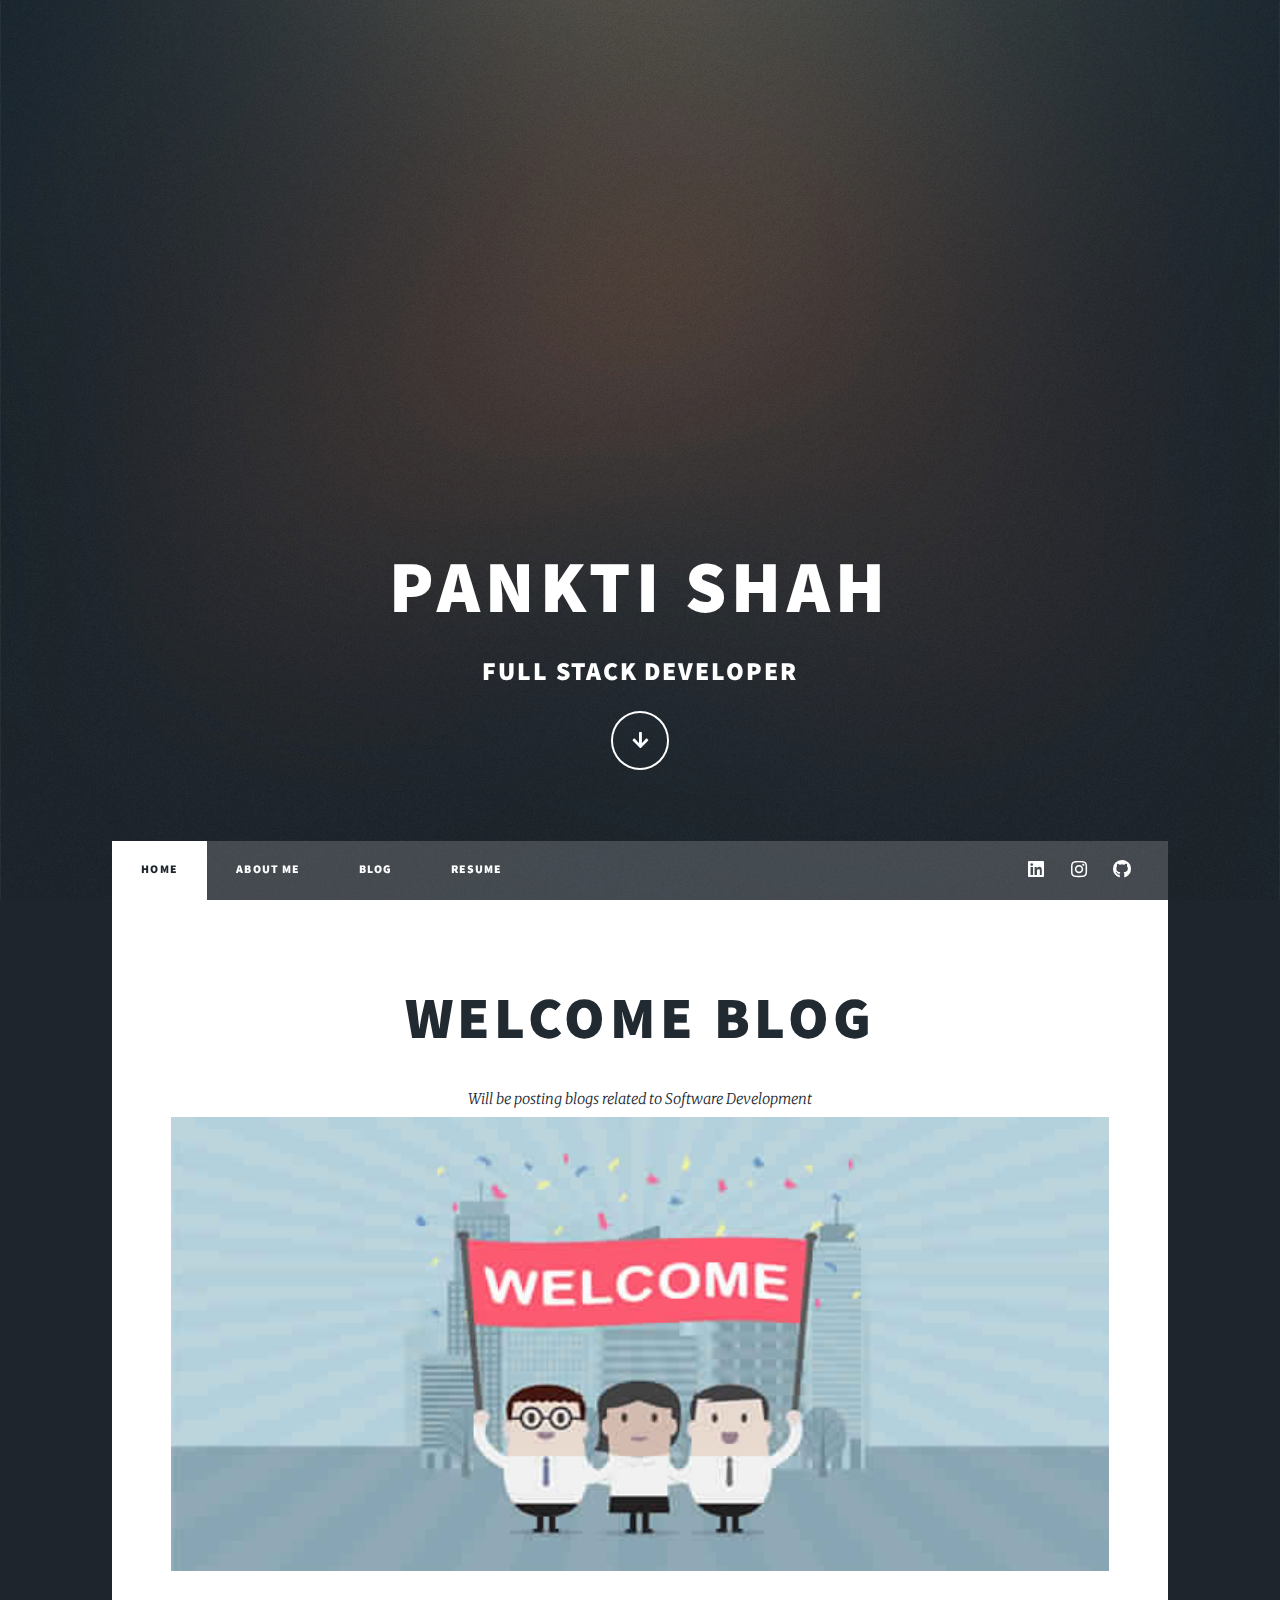
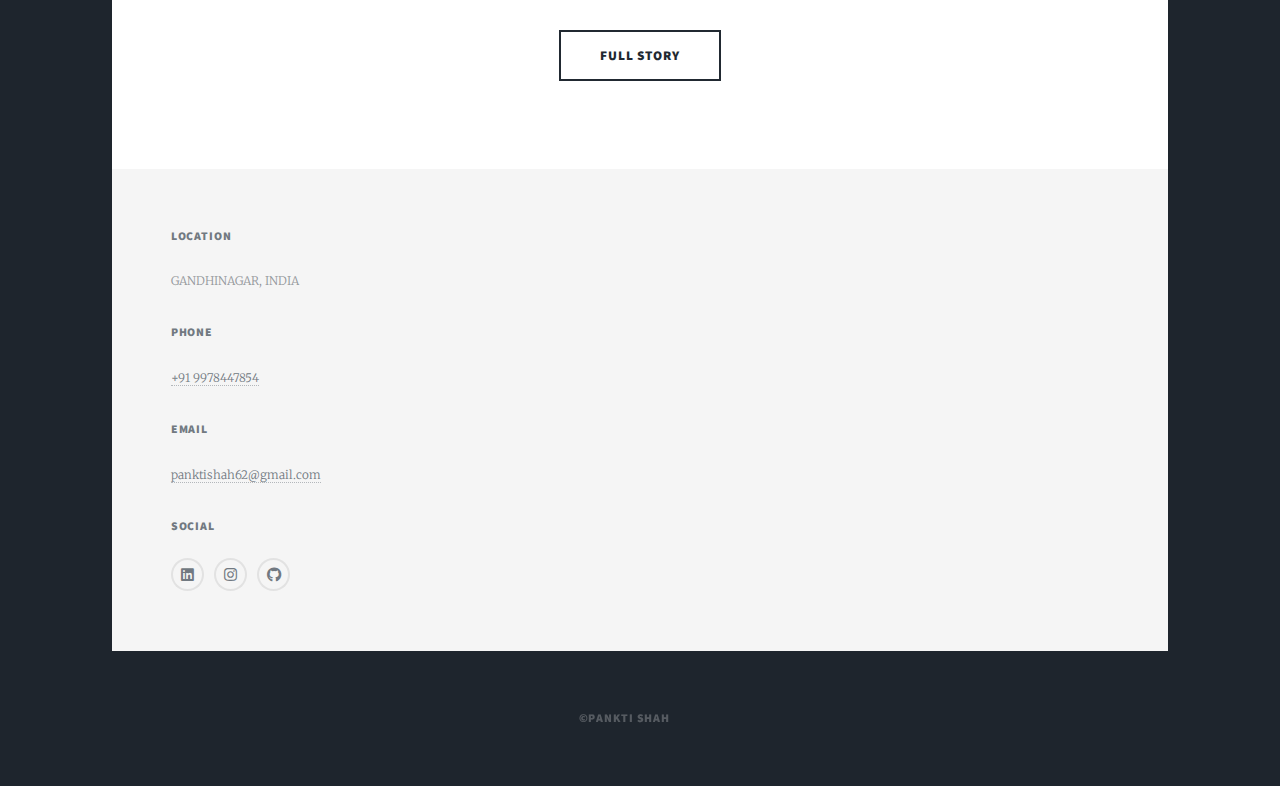
<file: index.html>
<!DOCTYPE HTML>

<html>
	<head>
		<title>panktishah.me</title>
		<meta charset="utf-8" />
		<meta name="viewport" content="width=device-width, initial-scale=1, user-scalable=no" />
		<link rel="stylesheet" href="assets/css/main.css" />
		<noscript><link rel="stylesheet" href="assets/css/noscript.css" /></noscript>
	</head>
	<body class="is-preload">

		<!-- Wrapper -->
			<div id="wrapper" class="fade-in">

				<!-- Intro -->
					<div id="intro">
						<h1>PANKTI SHAH</h1>
						<h2>FULL STACK DEVELOPER</h2>
						<ul class="actions">
							<li><a href="#header" class="button icon solid solo fa-arrow-down scrolly">Continue</a></li>
						</ul>
					</div>

				<!-- Header -->
					<header id="header">
						<a href="index.html" class="logo">PANKTI SHAH</a>
					</header>

				<!-- Nav -->
					<nav id="nav">
						<ul class="links">
							<li class="active"><a href="index.html">HOME</a></li>
							<li><a href="generic.html">ABOUT ME</a></li>
							<li><a href="blog.html">BLOG</a></li>
							<li><a href="assets/resume.pdf">RESUME</a></li>
						</ul>
						<ul class="icons">
							<li><a href="https://www.linkedin.com/in/pankti-shah-088755191" class="icon brands fa-linkedin"><span class="label">Linkedin</span></a></li>
							<li><a href="https://www.instagram.com/pankti611/" class="icon brands fa-instagram"><span class="label">Instagram</span></a></li>
							<li><a href="https://github.com/panktishah62" class="icon brands fa-github"><span class="label">GitHub</span></a></li>
						</ul>
					</nav>

				<!-- Main -->
					<div id="main">

						<!-- Featured Post -->
							<article class="post featured">
								<h1>WELCOME BLOG</h1>
								
								<p><i><center>Will be posting blogs related to Software Development</center></i><p>
								<a href="#" class="image main"><img src="images/welcome.jpg" alt="" /></a>
								<ul class="actions special">
									<li><a href="blog.html" class="button large">Full Story</a></li>
								</ul>
							</article>

						<!-- Posts 
							<section class="posts">
								<article>
									<header>
										
										<h2><a href="#">Sed magna<br />
										ipsum faucibus</a></h2>
									</header>
									<a href="#" class="image fit"><img src="images/pic02.jpg" alt="" /></a>
									<p>Donec eget ex magna. Interdum et malesuada fames ac ante ipsum primis in faucibus. Pellentesque venenatis dolor imperdiet dolor mattis sagittis magna etiam.</p>
									<ul class="actions special">
										<li><a href="#" class="button">Full Story</a></li>
									</ul>
								</article>
								<article>
									<header>
										
										<h2><a href="#">Primis eget<br />
										imperdiet lorem</a></h2>
									</header>
									<a href="#" class="image fit"><img src="images/pic03.jpg" alt="" /></a>
									<p>Donec eget ex magna. Interdum et malesuada fames ac ante ipsum primis in faucibus. Pellentesque venenatis dolor imperdiet dolor mattis sagittis magna etiam.</p>
									<ul class="actions special">
										<li><a href="#" class="button">Full Story</a></li>
									</ul>
								</article>
								

						<!-- Footer -->
						<!--	<footer>
								<div class="pagination">
									<!--<a href="#" class="previous">Prev</a>
									<a href="#" class="page active">1</a>
									<a href="#" class="page">2</a>
									<a href="#" class="page">3</a>
									<span class="extra">&hellip;</span>
									<a href="#" class="page">8</a>
									<a href="#" class="page">9</a>
									<a href="#" class="page">10</a>
									<a href="#" class="next">Next</a>
								</div>
							</footer>
						-->
					</div>

				<!-- Footer -->
				
					<footer id="footer">
						<section><!--
							<form method="post" action="#">
								<div class="fields">
									<div class="field">
										<label for="name">Name</label>
										<input type="text" name="name" id="name" />
									</div>
									<div class="field">
										<label for="email">Email</label>
										<input type="text" name="email" id="email" />
									</div>
									<div class="field">
										<label for="message">Message</label>
										<textarea name="message" id="message" rows="3"></textarea>
									</div>
								</div>
								<ul class="actions">
									<li><input type="submit" value="Send Message" /></li>
								</ul>
							</form>
						</section>-->
						
						<section class="split contact">
							<section class="alt">
								<h3>LOCATION</h3>
								<p>GANDHINAGAR, INDIA</p>
							</section>
							<section>
								<h3>Phone</h3>
								<p><a href="#">+91 9978447854</a></p>
							</section>
							<section>
								<h3>Email</h3>
								<p><a href="#">panktishah62@gmail.com</a></p>
							</section>
							<section>
								<h3>Social</h3>
								<ul class="icons alt">
									<li><a href="https://www.linkedin.com/in/pankti-shah-088755191" class="icon brands fa-linkedin"><span class="label">Linkedin</span></a></li>
									<li><a href="https://www.instagram.com/pankti611/" class="icon brands fa-instagram"><span class="label">Instagram</span></a></li>
									<li><a href="https://github.com/panktishah62" class="icon brands fa-github"><span class="label">GitHub</span></a></li>
								</ul>
							</section>
						</section>
					</footer>

				<!-- Copyright -->
					<div id="copyright">
						<ul><li>&copy;pankti shah</li><li><a href="https://html5up.net"></a></li></ul>
					</div>

			</div>

		<!-- Scripts -->
			<script src="assets/js/jquery.min.js"></script>
			<script src="assets/js/jquery.scrollex.min.js"></script>
			<script src="assets/js/jquery.scrolly.min.js"></script>
			<script src="assets/js/browser.min.js"></script>
			<script src="assets/js/breakpoints.min.js"></script>
			<script src="assets/js/util.js"></script>
			<script src="assets/js/main.js"></script>

	</body>
</html>
</file>
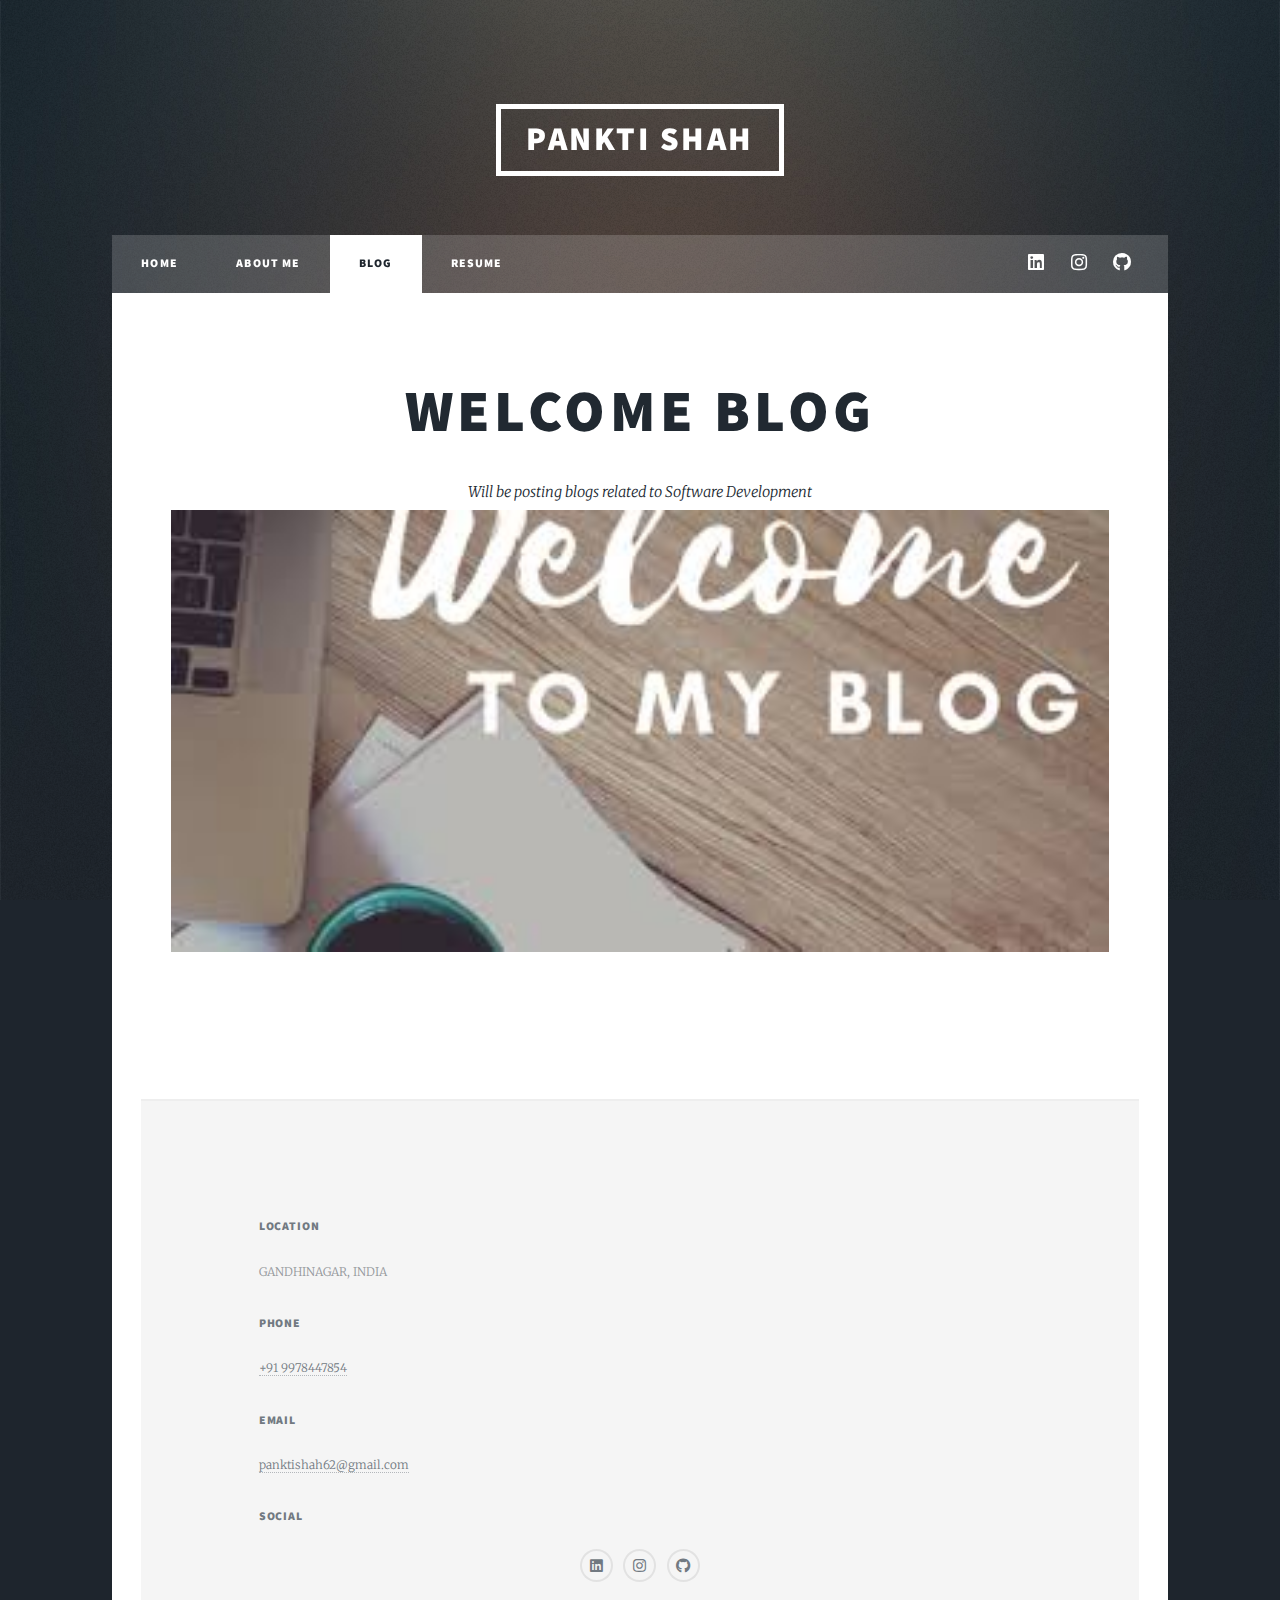
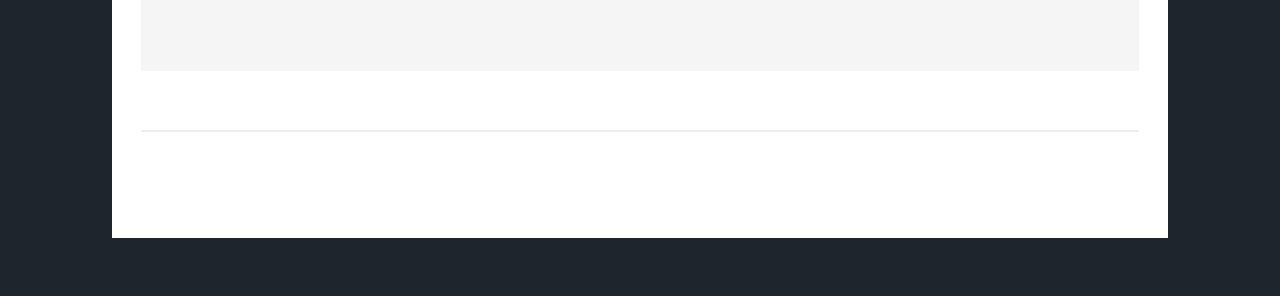
<file: blog.html>
<!DOCTYPE HTML>
<!--
	Massively by HTML5 UP
	html5up.net | @ajlkn
	Free for personal and commercial use under the CCA 3.0 license (html5up.net/license)
-->
<html>
	<head>
		<title>panktishah.me</title>
		<meta charset="utf-8" />
		<meta name="viewport" content="width=device-width, initial-scale=1, user-scalable=no" />
		<link rel="stylesheet" href="assets/css/main.css" />
		<noscript><link rel="stylesheet" href="assets/css/noscript.css" /></noscript>
	</head>
	<body class="is-preload">

		<!-- Wrapper -->
			<div id="wrapper">

				<!-- Header -->
					<header id="header">
						<a href="index.html" class="logo">PANKTI SHAH</a>
					</header>

				<!-- Nav -->
					<nav id="nav">
						<ul class="links">
							<li><a href="index.html">HOME</a></li>
							<li><a href="generic.html">ABOUT ME</a></li>
							<li class="active"><a href="blog.html">BLOG</a></li>
							<li><a href="assets/resume.pdf">RESUME</a></li>
						</ul>
						<ul class="icons">
							<li><a href="https://www.linkedin.com/in/pankti-shah-088755191" class="icon brands fa-linkedin"><span class="label">Linkedin</span></a></li>
							<li><a href="https://www.instagram.com/pankti611/" class="icon brands fa-instagram"><span class="label">Instagram</span></a></li>
							<li><a href="https://github.com/panktishah62" class="icon brands fa-github"><span class="label">GitHub</span></a></li>
						</ul>
					</nav>

				<!-- Main -->
                <div id="main">

                    <!-- Featured Post -->
                        <article class="post featured">
                            <h1>WELCOME BLOG</h1>
                            
                            <p><i><center>Will be posting blogs related to Software Development</center></i><p>
                            <a href="#" class="image main"><img src="images/pic01.jpg" alt="" /></a>
                            <ul class="actions special">
                                
                            </ul>
                        </article>
									

				<!-- Footer -->
                <footer id="footer">
                    <section><!--
                        <form method="post" action="#">
                            <div class="fields">
                                <div class="field">
                                    <label for="name">Name</label>
                                    <input type="text" name="name" id="name" />
                                </div>
                                <div class="field">
                                    <label for="email">Email</label>
                                    <input type="text" name="email" id="email" />
                                </div>
                                <div class="field">
                                    <label for="message">Message</label>
                                    <textarea name="message" id="message" rows="3"></textarea>
                                </div>
                            </div>
                            <ul class="actions">
                                <li><input type="submit" value="Send Message" /></li>
                            </ul>
                        </form>
                    </section>-->
						<section class="split contact">
							<section class="alt">
								<h3><right>LOCATION</right></h3>
								<p>GANDHINAGAR, INDIA</p>
							</section>
							<section>
								<h3>Phone</h3>
								<p><a href="#">+91 9978447854</a></p>
							</section>
							<section>
								<h3>Email</h3>
								<p><a href="#">panktishah62@gmail.com</a></p>
							</section>
							<section>
								<h3>Social</h3>
								<ul class="icons alt">
									<li><a href="https://www.linkedin.com/in/pankti-shah-088755191" class="icon brands fa-linkedin"><span class="label">Linkedin</span></a></li>
									<li><a href="https://www.instagram.com/pankti611/" class="icon brands fa-instagram"><span class="label">Instagram</span></a></li>
									<li><a href="https://github.com/panktishah62" class="icon brands fa-github"><span class="label">GitHub</span></a></li>
						</ul>
							</section>
						</section>
					</footer>

				<!-- Copyright -->
					<div id="copyright">
						<ul><li>&copy; Untitled</li><li>Design: <a href="https://html5up.net">HTML5 UP</a></li></ul>
					</div>

			</div>

		<!-- Scripts -->
			<script src="assets/js/jquery.min.js"></script>
			<script src="assets/js/jquery.scrollex.min.js"></script>
			<script src="assets/js/jquery.scrolly.min.js"></script>
			<script src="assets/js/browser.min.js"></script>
			<script src="assets/js/breakpoints.min.js"></script>
			<script src="assets/js/util.js"></script>
			<script src="assets/js/main.js"></script>

	</body>
</html>
</file>
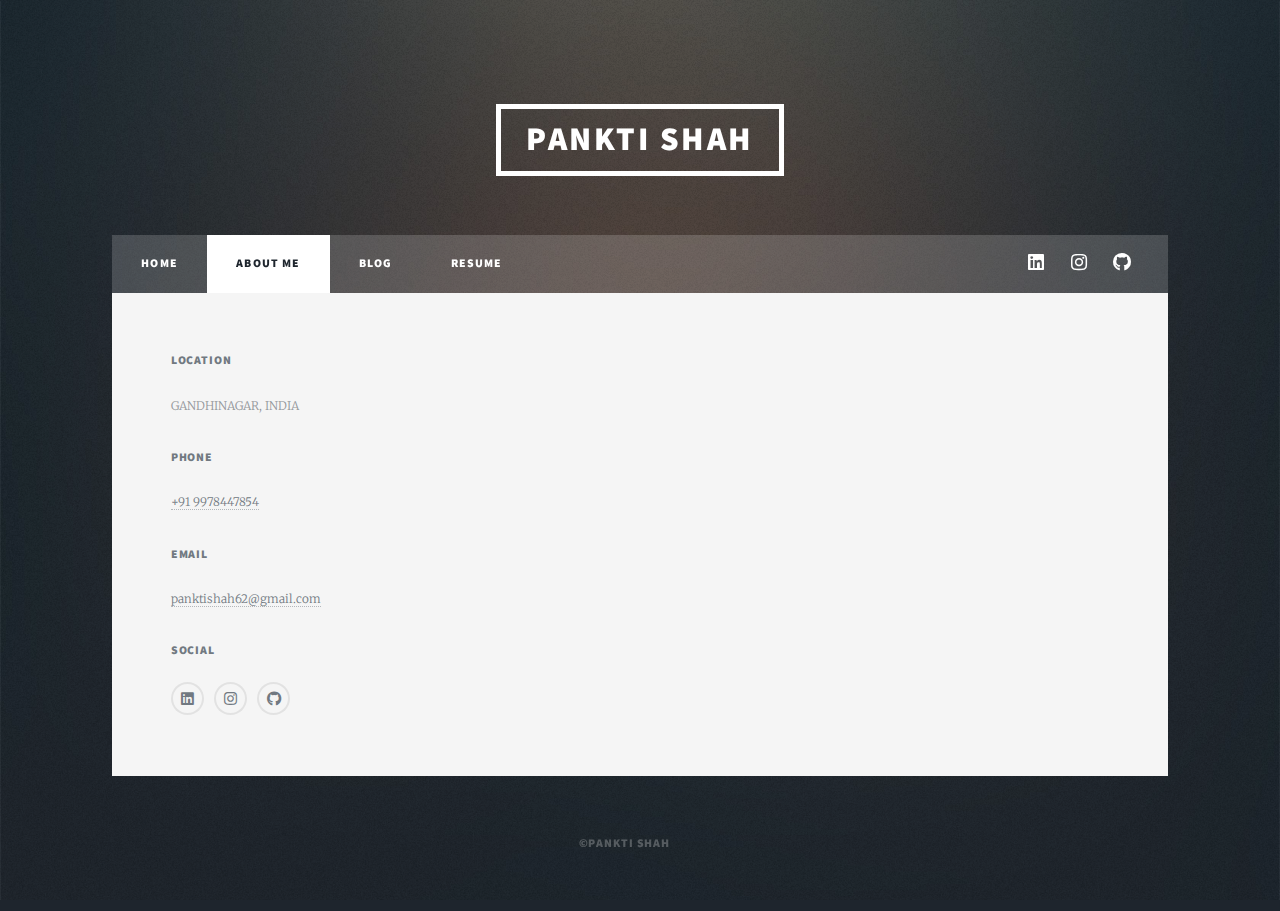
<file: elements.html>
<!DOCTYPE HTML>
<!--
	Massively by HTML5 UP
	html5up.net | @ajlkn
	Free for personal and commercial use under the CCA 3.0 license (html5up.net/license)
-->
<html>
	<head>
		<title>panktishah.me</title>
		<meta charset="utf-8" />
		<meta name="viewport" content="width=device-width, initial-scale=1, user-scalable=no" />
		<link rel="stylesheet" href="assets/css/main.css" />
		<noscript><link rel="stylesheet" href="assets/css/noscript.css" /></noscript>
	</head>
	<body class="is-preload">

		<!-- Wrapper -->
			<div id="wrapper">

				<!-- Header -->
					<header id="header">
						<a href="index.html" class="logo">PANKTI SHAH</a>
					</header>

				<!-- Nav -->
					<nav id="nav">
						<ul class="links">
							<li><a href="index.html">HOME</a></li>
							<li class="active"><a href="generic.html">ABOUT ME</a></li>
							<li><a href="blog.html">BLOG</a></li>
							<li><a href="assets/resume.pdf">RESUME</a></li>
						</ul>
						<ul class="icons">
							<li><a href="https://www.linkedin.com/in/pankti-shah-088755191" class="icon brands fa-linkedin"><span class="label">Linkedin</span></a></li>
							<li><a href="https://www.instagram.com/pankti611/" class="icon brands fa-instagram"><span class="label">Instagram</span></a></li>
							<li><a href="https://github.com/panktishah62" class="icon brands fa-github"><span class="label">GitHub</span></a></li>
						</ul>
					</nav>

				
									

					<footer id="footer">
						<section><!--
							<form method="post" action="#">
								<div class="fields">
									<div class="field">
										<label for="name">Name</label>
										<input type="text" name="name" id="name" />
									</div>
									<div class="field">
										<label for="email">Email</label>
										<input type="text" name="email" id="email" />
									</div>
									<div class="field">
										<label for="message">Message</label>
										<textarea name="message" id="message" rows="3"></textarea>
									</div>
								</div>
								<ul class="actions">
									<li><input type="submit" value="Send Message" /></li>
								</ul>
							</form>
						</section>-->
						
						<section class="split contact">
							<section class="alt">
								<h3>LOCATION</h3>
								<p>GANDHINAGAR, INDIA</p>
							</section>
							<section>
								<h3>Phone</h3>
								<p><a href="#">+91 9978447854</a></p>
							</section>
							<section>
								<h3>Email</h3>
								<p><a href="#">panktishah62@gmail.com</a></p>
							</section>
							<section>
								<h3>Social</h3>
								<ul class="icons alt">
									<li><a href="https://www.linkedin.com/in/pankti-shah-088755191" class="icon brands fa-linkedin"><span class="label">Linkedin</span></a></li>
									<li><a href="https://www.instagram.com/pankti611/" class="icon brands fa-instagram"><span class="label">Instagram</span></a></li>
									<li><a href="https://github.com/panktishah62" class="icon brands fa-github"><span class="label">GitHub</span></a></li>
								</ul>
							</section>
						</section>
					</footer>

				<!-- Copyright -->
					<div id="copyright">
						<ul><li>&copy;pankti shah</li><li><a href="https://html5up.net"></a></li></ul>
					</div>

			</div>

		<!-- Scripts -->
			<script src="assets/js/jquery.min.js"></script>
			<script src="assets/js/jquery.scrollex.min.js"></script>
			<script src="assets/js/jquery.scrolly.min.js"></script>
			<script src="assets/js/browser.min.js"></script>
			<script src="assets/js/breakpoints.min.js"></script>
			<script src="assets/js/util.js"></script>
			<script src="assets/js/main.js"></script>

	</body>
</html>
</file>
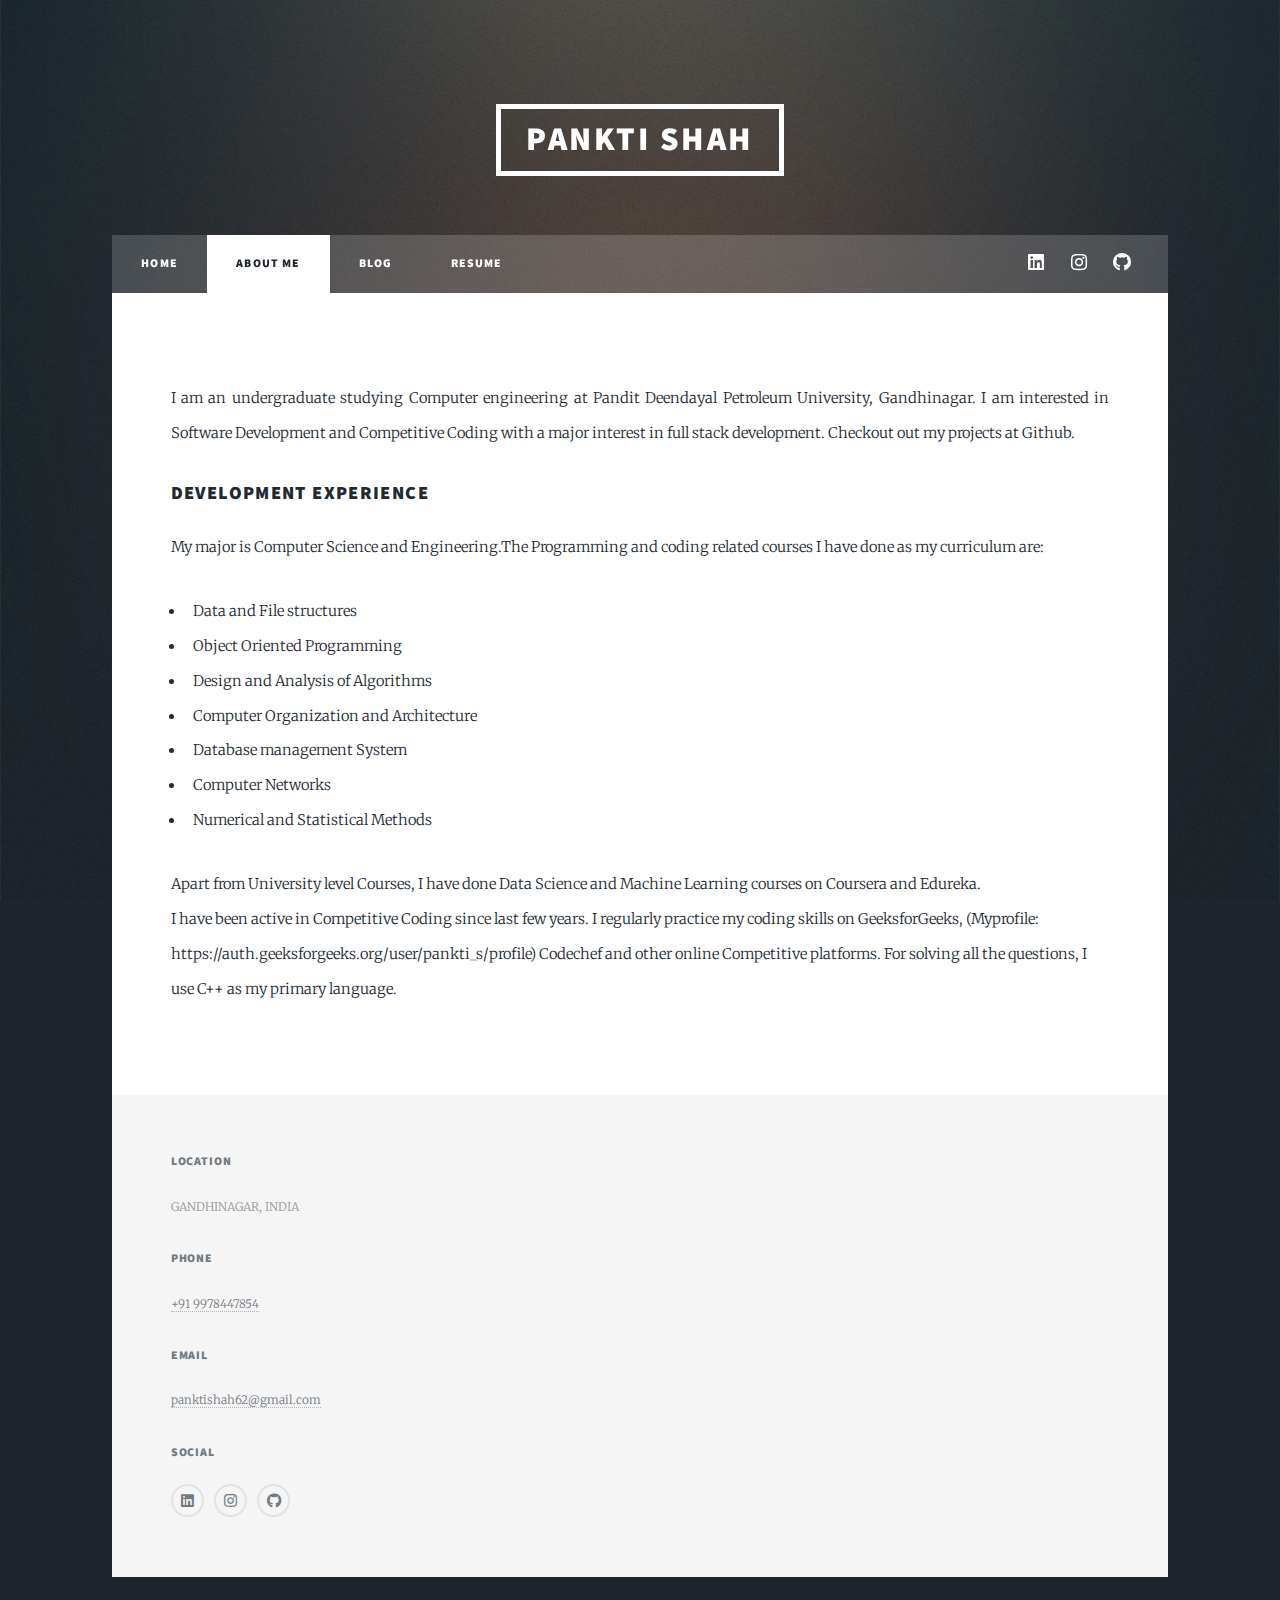
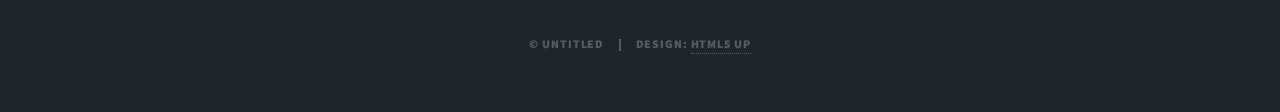
<file: generic.html>
<!DOCTYPE HTML>
<!--
	Massively by HTML5 UP
	html5up.net | @ajlkn
	Free for personal and commercial use under the CCA 3.0 license (html5up.net/license)
-->
<html>
	<head>
		<title>panktishah.me</title>
		<meta charset="utf-8" />
		<meta name="viewport" content="width=device-width, initial-scale=1, user-scalable=no" />
		<link rel="stylesheet" href="assets/css/main.css" />
		<noscript><link rel="stylesheet" href="assets/css/noscript.css" /></noscript>
	</head>
	<body class="is-preload">

		<!-- Wrapper -->
			<div id="wrapper">

				<!-- Header -->
					<header id="header">
						<a href="index.html" class="logo">PANKTI SHAH</a>
					</header>

				<!-- Nav -->
					<nav id="nav">
						<ul class="links">
							<li><a href="index.html">HOME</a></li>
							<li class="active"><a href="generic.html">ABOUT ME</a></li>
							<li><a href="blog.html">BLOG</a></li>
							<li><a href="assets/resume.pdf">RESUME</a></li>
						</ul>
						<ul class="icons">
							<li><a href="https://www.linkedin.com/in/pankti-shah-088755191" class="icon brands fa-linkedin"><span class="label">Linkedin</span></a></li>
							<li><a href="https://www.instagram.com/pankti611/" class="icon brands fa-instagram"><span class="label">Instagram</span></a></li>
							<li><a href="https://github.com/panktishah62" class="icon brands fa-github"><span class="label">GitHub</span></a></li>
						</ul>
					</nav>

				<!-- Main -->
					<div id="main">

						<!-- Post -->
							<section class="post">
								
									
									<p>I am an undergraduate studying Computer engineering at Pandit Deendayal Petroleum University, Gandhinagar.
										 I am interested in Software Development and Competitive Coding with a major interest in full stack development.
										  Checkout out my projects at Github.</p>
								
								
								<p>
									<h3>Development Experience</h3>
									<p>My major is Computer Science and Engineering.The Programming and coding
										related courses I have done as my curriculum are:
										<ul>
											<li>Data and File structures</li>
											<li>Object Oriented Programming</li>
											<li>Design and Analysis of Algorithms</li>
											<li>Computer Organization and Architecture</li>
											<li>Database management System</li>
											<li>Computer Networks</li>
											<li>Numerical and Statistical Methods</li>
										</ul>
										Apart from University level Courses, I have done Data Science and Machine Learning 
										courses on Coursera and Edureka.
										<br/>
										I have been active in Competitive Coding since last few years. I
										regularly practice my coding skills on GeeksforGeeks, (Myprofile:
											https://auth.geeksforgeeks.org/user/pankti_s/profile) Codechef and 
											other online Competitive platforms. For solving all the questions,
											I use C++ as my primary language.
									</p>
								</p>
								</section>

					</div>

				<!-- Footer -->
					<footer id="footer">
						<section><!--
							<form method="post" action="#">
								<div class="fields">
									<div class="field">
										<label for="name">Name</label>
										<input type="text" name="name" id="name" />
									</div>
									<div class="field">
										<label for="email">Email</label>
										<input type="text" name="email" id="email" />
									</div>
									<div class="field">
										<label for="message">Message</label>
										<textarea name="message" id="message" rows="3"></textarea>
									</div>
								</div>
								<ul class="actions">
									<li><input type="submit" value="Send Message" /></li>
								</ul>
							</form>
						</section>-->
						<section class="split contact">
							<section class="alt">
								<h3>LOCATION</h3>
								<p>GANDHINAGAR, INDIA</p>
							</section>
							<section>
								<h3>Phone</h3>
								<p><a href="#">+91 9978447854</a></p>
							</section>
							<section>
								<h3>Email</h3>
								<p><a href="#">panktishah62@gmail.com</a></p>
							</section>
							<section>
								<h3>Social</h3>
								<ul class="icons alt">
									<li><a href="https://www.linkedin.com/in/pankti-shah-088755191" class="icon brands fa-linkedin"><span class="label">Linkedin</span></a></li>
									<li><a href="https://www.instagram.com/pankti611/" class="icon brands fa-instagram"><span class="label">Instagram</span></a></li>
									<li><a href="https://github.com/panktishah62" class="icon brands fa-github"><span class="label">GitHub</span></a></li>
								</ul>
							</section>
						</section>
					</footer>

				<!-- Copyright -->
					<div id="copyright">
						<ul><li>&copy; Untitled</li><li>Design: <a href="https://html5up.net">HTML5 UP</a></li></ul>
					</div>

			</div>

		<!-- Scripts -->
			<script src="assets/js/jquery.min.js"></script>
			<script src="assets/js/jquery.scrollex.min.js"></script>
			<script src="assets/js/jquery.scrolly.min.js"></script>
			<script src="assets/js/browser.min.js"></script>
			<script src="assets/js/breakpoints.min.js"></script>
			<script src="assets/js/util.js"></script>
			<script src="assets/js/main.js"></script>

	</body>
</html>
</file>
<file: assets/css/main.css>
@import url(fontawesome-all.min.css);
@import url("https://fonts.googleapis.com/css?family=Merriweather:300,700,300italic,700italic|Source+Sans+Pro:900");

/*
	Massively by HTML5 UP
	html5up.net | @ajlkn
	Free for personal and commercial use under the CCA 3.0 license (html5up.net/license)
*/

html, body, div, span, applet, object,
iframe, h1, h2, h3, h4, h5, h6, p, blockquote,
pre, a, abbr, acronym, address, big, cite,
code, del, dfn, em, img, ins, kbd, q, s, samp,
small, strike, strong, sub, sup, tt, var, b,
u, i, center, dl, dt, dd, ol, ul, li, fieldset,
form, label, legend, table, caption, tbody,
tfoot, thead, tr, th, td, article, aside,
canvas, details, embed, figure, figcaption,
footer, header, hgroup, menu, nav, output, ruby,
section, summary, time, mark, audio, video {
	margin: 0;
	padding: 0;
	border: 0;
	font-size: 100%;
	font: inherit;
	vertical-align: baseline;}

article, aside, details, figcaption, figure,
footer, header, hgroup, menu, nav, section {
	display: block;}

body {
	line-height: 1;
}

ol, ul {
	list-style: none;
}

blockquote, q {
	quotes: none;
}

	blockquote:before, blockquote:after, q:before, q:after {
		content: '';
		content: none;
	}

table {
	border-collapse: collapse;
	border-spacing: 0;
}

body {
	-webkit-text-size-adjust: none;
}

mark {
	background-color: transparent;
	color: inherit;
}

input::-moz-focus-inner {
	border: 0;
	padding: 0;
}

input, select, textarea {
	-moz-appearance: none;
	-webkit-appearance: none;
	-ms-appearance: none;
	appearance: none;
}

/* Basic */

	@-ms-viewport {
		width: device-width;
	}

	body {
		-ms-overflow-style: scrollbar;
	}

	@media screen and (max-width: 480px) {

		html, body {
			min-width: 320px;
		}

	}

	html {
		box-sizing: border-box;
	}

	*, *:before, *:after {
		box-sizing: inherit;
	}

	body {
		background-color: #1e252d;
	}

		body.is-preload *, body.is-preload *:before, body.is-preload *:after {
			-moz-animation: none !important;
			-webkit-animation: none !important;
			-ms-animation: none !important;
			animation: none !important;
			-moz-transition: none !important;
			-webkit-transition: none !important;
			-ms-transition: none !important;
			transition: none !important;
		}

/* Type */

	html {
		font-size: 16pt;
	}

		@media screen and (max-width: 1680px) {

			html {
				font-size: 12pt;
			}

		}

		@media screen and (max-width: 1280px) {

			html {
				font-size: 11pt;
			}

		}

		@media screen and (max-width: 360px) {

			html {
				font-size: 10pt;
			}

		}

	body {
		color: #212931;
	}

	body, input, select, textarea {
		font-family: "Merriweather", Georgia, serif;
		font-weight: 300;
		font-size: 1rem;
		line-height: 2.375;
	}

	a {
		-moz-transition: color 0.2s ease-in-out, background-color 0.2s ease-in-out, border-color 0.2s ease-in-out, box-shadow 0.2s ease-in-out;
		-webkit-transition: color 0.2s ease-in-out, background-color 0.2s ease-in-out, border-color 0.2s ease-in-out, box-shadow 0.2s ease-in-out;
		-ms-transition: color 0.2s ease-in-out, background-color 0.2s ease-in-out, border-color 0.2s ease-in-out, box-shadow 0.2s ease-in-out;
		transition: color 0.2s ease-in-out, background-color 0.2s ease-in-out, border-color 0.2s ease-in-out, box-shadow 0.2s ease-in-out;
		border-bottom: dotted 1px;
		text-decoration: none;
	}

		a:hover {
			border-bottom-color: transparent;
		}

	strong, b {
		font-weight: 600;
	}

	em, i {
		font-style: italic;
	}

	p {
		text-align: justify;
		margin: 0 0 2rem 0;
	}

	h1, h2, h3, h4, h5, h6 {
		font-family: "Source Sans Pro", Helvetica, sans-serif;
		font-weight: 900;
		line-height: 1.5;
		letter-spacing: 0.075em;
		text-transform: uppercase;
		margin: 0 0 1rem 0;
	}

		h1 a, h2 a, h3 a, h4 a, h5 a, h6 a {
			border-bottom: 0;
			color: inherit;
			text-decoration: none;
		}

	h1 {
		font-size: 4rem;
		line-height: 1.1;
		margin: 0 0 2rem 0;
	}

	h2 {
		font-size: 1.75rem;
		line-height: 1.3;
		margin: 0 0 1.5rem 0;
	}

	h3 {
		font-size: 1.25rem;
		margin: 0 0 1.5rem 0;
		text-align: left;
	}

	h4 {
		font-size: 1rem;
	}

	h5 {
		font-size: 0.9rem;
	}

	h6 {
		font-size: 0.8rem;
	}

	sub {
		font-size: 0.8rem;
		position: relative;
		top: 0.5rem;
	}

	sup {
		font-size: 0.8rem;
		position: relative;
		top: -0.5rem;
	}

	blockquote {
		border-left: solid 4px;
		font-style: italic;
		margin: 0 0 2rem 0;
		padding: 0.5rem 0 0.5rem 2rem;
	}

	code {
		border: solid 2px;
		font-family: "Courier New", monospace;
		font-size: 0.9rem;
		margin: 0 0.25rem;
		padding: 0.25rem 0.65rem;
	}

	pre {
		-webkit-overflow-scrolling: touch;
		font-family: "Courier New", monospace;
		font-size: 0.9rem;
		margin: 0 0 2rem 0;
	}

		pre code {
			display: block;
			line-height: 1.75;
			padding: 1rem 1.5rem;
			overflow-x: auto;
		}

	hr {
		border: 0;
		border-bottom: solid 2px;
		margin: 3rem 0;
	}

		hr.major {
			margin: 5rem 0;
		}

	.align-left {
		text-align: left;
	}

	.align-center {
		text-align: center;
	}

	.align-right {
		text-align: right;
	}
	

	input, select, textarea {
		color: #212931;
	}

	a {
		color: #212931;
		border-bottom-color: rgba(33, 41, 49, 0.5);
	}

		a:hover {
			border-bottom-color: transparent;
			color: #18bfef !important;
		}

	strong, b {
		color: #212931;
	}

	h1, h2, h3, h4, h5, h6 {
		color: #212931;
	}

	blockquote {
		border-left-color: #eeeeee;
	}

	code {
		background: rgba(220, 220, 220, 0.25);
		border-color: #eeeeee;
	}

	hr {
		border-bottom-color: #eeeeee;
	}

/* Row */

	.row {
		display: flex;
		flex-wrap: wrap;
		box-sizing: border-box;
		align-items: stretch;
	}

		.row > * {
			box-sizing: border-box;
		}

		.row.gtr-uniform > * > :last-child {
			margin-bottom: 0;
		}

		.row.aln-left {
			justify-content: flex-start;
		}

		.row.aln-center {
			justify-content: center;
		}

		.row.aln-right {
			justify-content: flex-end;
		}

		.row.aln-top {
			align-items: flex-start;
		}

		.row.aln-middle {
			align-items: center;
		}

		.row.aln-bottom {
			align-items: flex-end;
		}

		.row > .imp {
			order: -1;
		}

		.row > .col-1 {
			width: 8.33333%;
		}

		.row > .off-1 {
			margin-left: 8.33333%;
		}

		.row > .col-2 {
			width: 16.66667%;
		}

		.row > .off-2 {
			margin-left: 16.66667%;
		}

		.row > .col-3 {
			width: 25%;
		}

		.row > .off-3 {
			margin-left: 25%;
		}

		.row > .col-4 {
			width: 33.33333%;
		}

		.row > .off-4 {
			margin-left: 33.33333%;
		}

		.row > .col-5 {
			width: 41.66667%;
		}

		.row > .off-5 {
			margin-left: 41.66667%;
		}

		.row > .col-6 {
			width: 50%;
		}

		.row > .off-6 {
			margin-left: 50%;
		}

		.row > .col-7 {
			width: 58.33333%;
		}

		.row > .off-7 {
			margin-left: 58.33333%;
		}

		.row > .col-8 {
			width: 66.66667%;
		}

		.row > .off-8 {
			margin-left: 66.66667%;
		}

		.row > .col-9 {
			width: 75%;
		}

		.row > .off-9 {
			margin-left: 75%;
		}

		.row > .col-10 {
			width: 83.33333%;
		}

		.row > .off-10 {
			margin-left: 83.33333%;
		}

		.row > .col-11 {
			width: 91.66667%;
		}

		.row > .off-11 {
			margin-left: 91.66667%;
		}

		.row > .col-12 {
			width: 100%;
		}

		.row > .off-12 {
			margin-left: 100%;
		}

		.row.gtr-0 {
			margin-top: 0;
			margin-left: 0rem;
		}

			.row.gtr-0 > * {
				padding: 0 0 0 0rem;
			}

			.row.gtr-0.gtr-uniform {
				margin-top: 0rem;
			}

				.row.gtr-0.gtr-uniform > * {
					padding-top: 0rem;
				}

		.row.gtr-25 {
			margin-top: 0;
			margin-left: -0.375rem;
		}

			.row.gtr-25 > * {
				padding: 0 0 0 0.375rem;
			}

			.row.gtr-25.gtr-uniform {
				margin-top: -0.375rem;
			}

				.row.gtr-25.gtr-uniform > * {
					padding-top: 0.375rem;
				}

		.row.gtr-50 {
			margin-top: 0;
			margin-left: -0.75rem;
		}

			.row.gtr-50 > * {
				padding: 0 0 0 0.75rem;
			}

			.row.gtr-50.gtr-uniform {
				margin-top: -0.75rem;
			}

				.row.gtr-50.gtr-uniform > * {
					padding-top: 0.75rem;
				}

		.row {
			margin-top: 0;
			margin-left: -1.5rem;
		}

			.row > * {
				padding: 0 0 0 1.5rem;
			}

			.row.gtr-uniform {
				margin-top: -1.5rem;
			}

				.row.gtr-uniform > * {
					padding-top: 1.5rem;
				}

		.row.gtr-150 {
			margin-top: 0;
			margin-left: -2.25rem;
		}

			.row.gtr-150 > * {
				padding: 0 0 0 2.25rem;
			}

			.row.gtr-150.gtr-uniform {
				margin-top: -2.25rem;
			}

				.row.gtr-150.gtr-uniform > * {
					padding-top: 2.25rem;
				}

		.row.gtr-200 {
			margin-top: 0;
			margin-left: -3rem;
		}

			.row.gtr-200 > * {
				padding: 0 0 0 3rem;
			}

			.row.gtr-200.gtr-uniform {
				margin-top: -3rem;
			}

				.row.gtr-200.gtr-uniform > * {
					padding-top: 3rem;
				}

		@media screen and (max-width: 1680px) {

			.row {
				display: flex;
				flex-wrap: wrap;
				box-sizing: border-box;
				align-items: stretch;
			}

				.row > * {
					box-sizing: border-box;
				}

				.row.gtr-uniform > * > :last-child {
					margin-bottom: 0;
				}

				.row.aln-left {
					justify-content: flex-start;
				}

				.row.aln-center {
					justify-content: center;
				}

				.row.aln-right {
					justify-content: flex-end;
				}

				.row.aln-top {
					align-items: flex-start;
				}

				.row.aln-middle {
					align-items: center;
				}

				.row.aln-bottom {
					align-items: flex-end;
				}

				.row > .imp-xlarge {
					order: -1;
				}

				.row > .col-1-xlarge {
					width: 8.33333%;
				}

				.row > .off-1-xlarge {
					margin-left: 8.33333%;
				}

				.row > .col-2-xlarge {
					width: 16.66667%;
				}

				.row > .off-2-xlarge {
					margin-left: 16.66667%;
				}

				.row > .col-3-xlarge {
					width: 25%;
				}

				.row > .off-3-xlarge {
					margin-left: 25%;
				}

				.row > .col-4-xlarge {
					width: 33.33333%;
				}

				.row > .off-4-xlarge {
					margin-left: 33.33333%;
				}

				.row > .col-5-xlarge {
					width: 41.66667%;
				}

				.row > .off-5-xlarge {
					margin-left: 41.66667%;
				}

				.row > .col-6-xlarge {
					width: 50%;
				}

				.row > .off-6-xlarge {
					margin-left: 50%;
				}

				.row > .col-7-xlarge {
					width: 58.33333%;
				}

				.row > .off-7-xlarge {
					margin-left: 58.33333%;
				}

				.row > .col-8-xlarge {
					width: 66.66667%;
				}

				.row > .off-8-xlarge {
					margin-left: 66.66667%;
				}

				.row > .col-9-xlarge {
					width: 75%;
				}

				.row > .off-9-xlarge {
					margin-left: 75%;
				}

				.row > .col-10-xlarge {
					width: 83.33333%;
				}

				.row > .off-10-xlarge {
					margin-left: 83.33333%;
				}

				.row > .col-11-xlarge {
					width: 91.66667%;
				}

				.row > .off-11-xlarge {
					margin-left: 91.66667%;
				}

				.row > .col-12-xlarge {
					width: 100%;
				}

				.row > .off-12-xlarge {
					margin-left: 100%;
				}

				.row.gtr-0 {
					margin-top: 0;
					margin-left: 0rem;
				}

					.row.gtr-0 > * {
						padding: 0 0 0 0rem;
					}

					.row.gtr-0.gtr-uniform {
						margin-top: 0rem;
					}

						.row.gtr-0.gtr-uniform > * {
							padding-top: 0rem;
						}

				.row.gtr-25 {
					margin-top: 0;
					margin-left: -0.375rem;
				}

					.row.gtr-25 > * {
						padding: 0 0 0 0.375rem;
					}

					.row.gtr-25.gtr-uniform {
						margin-top: -0.375rem;
					}

						.row.gtr-25.gtr-uniform > * {
							padding-top: 0.375rem;
						}

				.row.gtr-50 {
					margin-top: 0;
					margin-left: -0.75rem;
				}

					.row.gtr-50 > * {
						padding: 0 0 0 0.75rem;
					}

					.row.gtr-50.gtr-uniform {
						margin-top: -0.75rem;
					}

						.row.gtr-50.gtr-uniform > * {
							padding-top: 0.75rem;
						}

				.row {
					margin-top: 0;
					margin-left: -1.5rem;
				}

					.row > * {
						padding: 0 0 0 1.5rem;
					}

					.row.gtr-uniform {
						margin-top: -1.5rem;
					}

						.row.gtr-uniform > * {
							padding-top: 1.5rem;
						}

				.row.gtr-150 {
					margin-top: 0;
					margin-left: -2.25rem;
				}

					.row.gtr-150 > * {
						padding: 0 0 0 2.25rem;
					}

					.row.gtr-150.gtr-uniform {
						margin-top: -2.25rem;
					}

						.row.gtr-150.gtr-uniform > * {
							padding-top: 2.25rem;
						}

				.row.gtr-200 {
					margin-top: 0;
					margin-left: -3rem;
				}

					.row.gtr-200 > * {
						padding: 0 0 0 3rem;
					}

					.row.gtr-200.gtr-uniform {
						margin-top: -3rem;
					}

						.row.gtr-200.gtr-uniform > * {
							padding-top: 3rem;
						}

		}

		@media screen and (max-width: 1280px) {

			.row {
				display: flex;
				flex-wrap: wrap;
				box-sizing: border-box;
				align-items: stretch;
			}

				.row > * {
					box-sizing: border-box;
				}

				.row.gtr-uniform > * > :last-child {
					margin-bottom: 0;
				}

				.row.aln-left {
					justify-content: flex-start;
				}

				.row.aln-center {
					justify-content: center;
				}

				.row.aln-right {
					justify-content: flex-end;
				}

				.row.aln-top {
					align-items: flex-start;
				}

				.row.aln-middle {
					align-items: center;
				}

				.row.aln-bottom {
					align-items: flex-end;
				}

				.row > .imp-large {
					order: -1;
				}

				.row > .col-1-large {
					width: 8.33333%;
				}

				.row > .off-1-large {
					margin-left: 8.33333%;
				}

				.row > .col-2-large {
					width: 16.66667%;
				}

				.row > .off-2-large {
					margin-left: 16.66667%;
				}

				.row > .col-3-large {
					width: 25%;
				}

				.row > .off-3-large {
					margin-left: 25%;
				}

				.row > .col-4-large {
					width: 33.33333%;
				}

				.row > .off-4-large {
					margin-left: 33.33333%;
				}

				.row > .col-5-large {
					width: 41.66667%;
				}

				.row > .off-5-large {
					margin-left: 41.66667%;
				}

				.row > .col-6-large {
					width: 50%;
				}

				.row > .off-6-large {
					margin-left: 50%;
				}

				.row > .col-7-large {
					width: 58.33333%;
				}

				.row > .off-7-large {
					margin-left: 58.33333%;
				}

				.row > .col-8-large {
					width: 66.66667%;
				}

				.row > .off-8-large {
					margin-left: 66.66667%;
				}

				.row > .col-9-large {
					width: 75%;
				}

				.row > .off-9-large {
					margin-left: 75%;
				}

				.row > .col-10-large {
					width: 83.33333%;
				}

				.row > .off-10-large {
					margin-left: 83.33333%;
				}

				.row > .col-11-large {
					width: 91.66667%;
				}

				.row > .off-11-large {
					margin-left: 91.66667%;
				}

				.row > .col-12-large {
					width: 100%;
				}

				.row > .off-12-large {
					margin-left: 100%;
				}

				.row.gtr-0 {
					margin-top: 0;
					margin-left: 0rem;
				}

					.row.gtr-0 > * {
						padding: 0 0 0 0rem;
					}

					.row.gtr-0.gtr-uniform {
						margin-top: 0rem;
					}

						.row.gtr-0.gtr-uniform > * {
							padding-top: 0rem;
						}

				.row.gtr-25 {
					margin-top: 0;
					margin-left: -0.375rem;
				}

					.row.gtr-25 > * {
						padding: 0 0 0 0.375rem;
					}

					.row.gtr-25.gtr-uniform {
						margin-top: -0.375rem;
					}

						.row.gtr-25.gtr-uniform > * {
							padding-top: 0.375rem;
						}

				.row.gtr-50 {
					margin-top: 0;
					margin-left: -0.75rem;
				}

					.row.gtr-50 > * {
						padding: 0 0 0 0.75rem;
					}

					.row.gtr-50.gtr-uniform {
						margin-top: -0.75rem;
					}

						.row.gtr-50.gtr-uniform > * {
							padding-top: 0.75rem;
						}

				.row {
					margin-top: 0;
					margin-left: -1.5rem;
				}

					.row > * {
						padding: 0 0 0 1.5rem;
					}

					.row.gtr-uniform {
						margin-top: -1.5rem;
					}

						.row.gtr-uniform > * {
							padding-top: 1.5rem;
						}

				.row.gtr-150 {
					margin-top: 0;
					margin-left: -2.25rem;
				}

					.row.gtr-150 > * {
						padding: 0 0 0 2.25rem;
					}

					.row.gtr-150.gtr-uniform {
						margin-top: -2.25rem;
					}

						.row.gtr-150.gtr-uniform > * {
							padding-top: 2.25rem;
						}

				.row.gtr-200 {
					margin-top: 0;
					margin-left: -3rem;
				}

					.row.gtr-200 > * {
						padding: 0 0 0 3rem;
					}

					.row.gtr-200.gtr-uniform {
						margin-top: -3rem;
					}

						.row.gtr-200.gtr-uniform > * {
							padding-top: 3rem;
						}

		}

		@media screen and (max-width: 980px) {

			.row {
				display: flex;
				flex-wrap: wrap;
				box-sizing: border-box;
				align-items: stretch;
			}

				.row > * {
					box-sizing: border-box;
				}

				.row.gtr-uniform > * > :last-child {
					margin-bottom: 0;
				}

				.row.aln-left {
					justify-content: flex-start;
				}

				.row.aln-center {
					justify-content: center;
				}

				.row.aln-right {
					justify-content: flex-end;
				}

				.row.aln-top {
					align-items: flex-start;
				}

				.row.aln-middle {
					align-items: center;
				}

				.row.aln-bottom {
					align-items: flex-end;
				}

				.row > .imp-medium {
					order: -1;
				}

				.row > .col-1-medium {
					width: 8.33333%;
				}

				.row > .off-1-medium {
					margin-left: 8.33333%;
				}

				.row > .col-2-medium {
					width: 16.66667%;
				}

				.row > .off-2-medium {
					margin-left: 16.66667%;
				}

				.row > .col-3-medium {
					width: 25%;
				}

				.row > .off-3-medium {
					margin-left: 25%;
				}

				.row > .col-4-medium {
					width: 33.33333%;
				}

				.row > .off-4-medium {
					margin-left: 33.33333%;
				}

				.row > .col-5-medium {
					width: 41.66667%;
				}

				.row > .off-5-medium {
					margin-left: 41.66667%;
				}

				.row > .col-6-medium {
					width: 50%;
				}

				.row > .off-6-medium {
					margin-left: 50%;
				}

				.row > .col-7-medium {
					width: 58.33333%;
				}

				.row > .off-7-medium {
					margin-left: 58.33333%;
				}

				.row > .col-8-medium {
					width: 66.66667%;
				}

				.row > .off-8-medium {
					margin-left: 66.66667%;
				}

				.row > .col-9-medium {
					width: 75%;
				}

				.row > .off-9-medium {
					margin-left: 75%;
				}

				.row > .col-10-medium {
					width: 83.33333%;
				}

				.row > .off-10-medium {
					margin-left: 83.33333%;
				}

				.row > .col-11-medium {
					width: 91.66667%;
				}

				.row > .off-11-medium {
					margin-left: 91.66667%;
				}

				.row > .col-12-medium {
					width: 100%;
				}

				.row > .off-12-medium {
					margin-left: 100%;
				}

				.row.gtr-0 {
					margin-top: 0;
					margin-left: 0rem;
				}

					.row.gtr-0 > * {
						padding: 0 0 0 0rem;
					}

					.row.gtr-0.gtr-uniform {
						margin-top: 0rem;
					}

						.row.gtr-0.gtr-uniform > * {
							padding-top: 0rem;
						}

				.row.gtr-25 {
					margin-top: 0;
					margin-left: -0.375rem;
				}

					.row.gtr-25 > * {
						padding: 0 0 0 0.375rem;
					}

					.row.gtr-25.gtr-uniform {
						margin-top: -0.375rem;
					}

						.row.gtr-25.gtr-uniform > * {
							padding-top: 0.375rem;
						}

				.row.gtr-50 {
					margin-top: 0;
					margin-left: -0.75rem;
				}

					.row.gtr-50 > * {
						padding: 0 0 0 0.75rem;
					}

					.row.gtr-50.gtr-uniform {
						margin-top: -0.75rem;
					}

						.row.gtr-50.gtr-uniform > * {
							padding-top: 0.75rem;
						}

				.row {
					margin-top: 0;
					margin-left: -1.5rem;
				}

					.row > * {
						padding: 0 0 0 1.5rem;
					}

					.row.gtr-uniform {
						margin-top: -1.5rem;
					}

						.row.gtr-uniform > * {
							padding-top: 1.5rem;
						}

				.row.gtr-150 {
					margin-top: 0;
					margin-left: -2.25rem;
				}

					.row.gtr-150 > * {
						padding: 0 0 0 2.25rem;
					}

					.row.gtr-150.gtr-uniform {
						margin-top: -2.25rem;
					}

						.row.gtr-150.gtr-uniform > * {
							padding-top: 2.25rem;
						}

				.row.gtr-200 {
					margin-top: 0;
					margin-left: -3rem;
				}

					.row.gtr-200 > * {
						padding: 0 0 0 3rem;
					}

					.row.gtr-200.gtr-uniform {
						margin-top: -3rem;
					}

						.row.gtr-200.gtr-uniform > * {
							padding-top: 3rem;
						}

		}

		@media screen and (max-width: 736px) {

			.row {
				display: flex;
				flex-wrap: wrap;
				box-sizing: border-box;
				align-items: stretch;
			}

				.row > * {
					box-sizing: border-box;
				}

				.row.gtr-uniform > * > :last-child {
					margin-bottom: 0;
				}

				.row.aln-left {
					justify-content: flex-start;
				}

				.row.aln-center {
					justify-content: center;
				}

				.row.aln-right {
					justify-content: flex-end;
				}

				.row.aln-top {
					align-items: flex-start;
				}

				.row.aln-middle {
					align-items: center;
				}

				.row.aln-bottom {
					align-items: flex-end;
				}

				.row > .imp-small {
					order: -1;
				}

				.row > .col-1-small {
					width: 8.33333%;
				}

				.row > .off-1-small {
					margin-left: 8.33333%;
				}

				.row > .col-2-small {
					width: 16.66667%;
				}

				.row > .off-2-small {
					margin-left: 16.66667%;
				}

				.row > .col-3-small {
					width: 25%;
				}

				.row > .off-3-small {
					margin-left: 25%;
				}

				.row > .col-4-small {
					width: 33.33333%;
				}

				.row > .off-4-small {
					margin-left: 33.33333%;
				}

				.row > .col-5-small {
					width: 41.66667%;
				}

				.row > .off-5-small {
					margin-left: 41.66667%;
				}

				.row > .col-6-small {
					width: 50%;
				}

				.row > .off-6-small {
					margin-left: 50%;
				}

				.row > .col-7-small {
					width: 58.33333%;
				}

				.row > .off-7-small {
					margin-left: 58.33333%;
				}

				.row > .col-8-small {
					width: 66.66667%;
				}

				.row > .off-8-small {
					margin-left: 66.66667%;
				}

				.row > .col-9-small {
					width: 75%;
				}

				.row > .off-9-small {
					margin-left: 75%;
				}

				.row > .col-10-small {
					width: 83.33333%;
				}

				.row > .off-10-small {
					margin-left: 83.33333%;
				}

				.row > .col-11-small {
					width: 91.66667%;
				}

				.row > .off-11-small {
					margin-left: 91.66667%;
				}

				.row > .col-12-small {
					width: 100%;
				}

				.row > .off-12-small {
					margin-left: 100%;
				}

				.row.gtr-0 {
					margin-top: 0;
					margin-left: 0rem;
				}

					.row.gtr-0 > * {
						padding: 0 0 0 0rem;
					}

					.row.gtr-0.gtr-uniform {
						margin-top: 0rem;
					}

						.row.gtr-0.gtr-uniform > * {
							padding-top: 0rem;
						}

				.row.gtr-25 {
					margin-top: 0;
					margin-left: -0.375rem;
				}

					.row.gtr-25 > * {
						padding: 0 0 0 0.375rem;
					}

					.row.gtr-25.gtr-uniform {
						margin-top: -0.375rem;
					}

						.row.gtr-25.gtr-uniform > * {
							padding-top: 0.375rem;
						}

				.row.gtr-50 {
					margin-top: 0;
					margin-left: -0.75rem;
				}

					.row.gtr-50 > * {
						padding: 0 0 0 0.75rem;
					}

					.row.gtr-50.gtr-uniform {
						margin-top: -0.75rem;
					}

						.row.gtr-50.gtr-uniform > * {
							padding-top: 0.75rem;
						}

				.row {
					margin-top: 0;
					margin-left: -1.5rem;
				}

					.row > * {
						padding: 0 0 0 1.5rem;
					}

					.row.gtr-uniform {
						margin-top: -1.5rem;
					}

						.row.gtr-uniform > * {
							padding-top: 1.5rem;
						}

				.row.gtr-150 {
					margin-top: 0;
					margin-left: -2.25rem;
				}

					.row.gtr-150 > * {
						padding: 0 0 0 2.25rem;
					}

					.row.gtr-150.gtr-uniform {
						margin-top: -2.25rem;
					}

						.row.gtr-150.gtr-uniform > * {
							padding-top: 2.25rem;
						}

				.row.gtr-200 {
					margin-top: 0;
					margin-left: -3rem;
				}

					.row.gtr-200 > * {
						padding: 0 0 0 3rem;
					}

					.row.gtr-200.gtr-uniform {
						margin-top: -3rem;
					}

						.row.gtr-200.gtr-uniform > * {
							padding-top: 3rem;
						}

		}

		@media screen and (max-width: 480px) {

			.row {
				display: flex;
				flex-wrap: wrap;
				box-sizing: border-box;
				align-items: stretch;
			}

				.row > * {
					box-sizing: border-box;
				}

				.row.gtr-uniform > * > :last-child {
					margin-bottom: 0;
				}

				.row.aln-left {
					justify-content: flex-start;
				}

				.row.aln-center {
					justify-content: center;
				}

				.row.aln-right {
					justify-content: flex-end;
				}

				.row.aln-top {
					align-items: flex-start;
				}

				.row.aln-middle {
					align-items: center;
				}

				.row.aln-bottom {
					align-items: flex-end;
				}

				.row > .imp-xsmall {
					order: -1;
				}

				.row > .col-1-xsmall {
					width: 8.33333%;
				}

				.row > .off-1-xsmall {
					margin-left: 8.33333%;
				}

				.row > .col-2-xsmall {
					width: 16.66667%;
				}

				.row > .off-2-xsmall {
					margin-left: 16.66667%;
				}

				.row > .col-3-xsmall {
					width: 25%;
				}

				.row > .off-3-xsmall {
					margin-left: 25%;
				}

				.row > .col-4-xsmall {
					width: 33.33333%;
				}

				.row > .off-4-xsmall {
					margin-left: 33.33333%;
				}

				.row > .col-5-xsmall {
					width: 41.66667%;
				}

				.row > .off-5-xsmall {
					margin-left: 41.66667%;
				}

				.row > .col-6-xsmall {
					width: 50%;
				}

				.row > .off-6-xsmall {
					margin-left: 50%;
				}

				.row > .col-7-xsmall {
					width: 58.33333%;
				}

				.row > .off-7-xsmall {
					margin-left: 58.33333%;
				}

				.row > .col-8-xsmall {
					width: 66.66667%;
				}

				.row > .off-8-xsmall {
					margin-left: 66.66667%;
				}

				.row > .col-9-xsmall {
					width: 75%;
				}

				.row > .off-9-xsmall {
					margin-left: 75%;
				}

				.row > .col-10-xsmall {
					width: 83.33333%;
				}

				.row > .off-10-xsmall {
					margin-left: 83.33333%;
				}

				.row > .col-11-xsmall {
					width: 91.66667%;
				}

				.row > .off-11-xsmall {
					margin-left: 91.66667%;
				}

				.row > .col-12-xsmall {
					width: 100%;
				}

				.row > .off-12-xsmall {
					margin-left: 100%;
				}

				.row.gtr-0 {
					margin-top: 0;
					margin-left: 0rem;
				}

					.row.gtr-0 > * {
						padding: 0 0 0 0rem;
					}

					.row.gtr-0.gtr-uniform {
						margin-top: 0rem;
					}

						.row.gtr-0.gtr-uniform > * {
							padding-top: 0rem;
						}

				.row.gtr-25 {
					margin-top: 0;
					margin-left: -0.375rem;
				}

					.row.gtr-25 > * {
						padding: 0 0 0 0.375rem;
					}

					.row.gtr-25.gtr-uniform {
						margin-top: -0.375rem;
					}

						.row.gtr-25.gtr-uniform > * {
							padding-top: 0.375rem;
						}

				.row.gtr-50 {
					margin-top: 0;
					margin-left: -0.75rem;
				}

					.row.gtr-50 > * {
						padding: 0 0 0 0.75rem;
					}

					.row.gtr-50.gtr-uniform {
						margin-top: -0.75rem;
					}

						.row.gtr-50.gtr-uniform > * {
							padding-top: 0.75rem;
						}

				.row {
					margin-top: 0;
					margin-left: -1.5rem;
				}

					.row > * {
						padding: 0 0 0 1.5rem;
					}

					.row.gtr-uniform {
						margin-top: -1.5rem;
					}

						.row.gtr-uniform > * {
							padding-top: 1.5rem;
						}

				.row.gtr-150 {
					margin-top: 0;
					margin-left: -2.25rem;
				}

					.row.gtr-150 > * {
						padding: 0 0 0 2.25rem;
					}

					.row.gtr-150.gtr-uniform {
						margin-top: -2.25rem;
					}

						.row.gtr-150.gtr-uniform > * {
							padding-top: 2.25rem;
						}

				.row.gtr-200 {
					margin-top: 0;
					margin-left: -3rem;
				}

					.row.gtr-200 > * {
						padding: 0 0 0 3rem;
					}

					.row.gtr-200.gtr-uniform {
						margin-top: -3rem;
					}

						.row.gtr-200.gtr-uniform > * {
							padding-top: 3rem;
						}

		}

		@media screen and (max-width: 360px) {

			.row {
				display: flex;
				flex-wrap: wrap;
				box-sizing: border-box;
				align-items: stretch;
			}

				.row > * {
					box-sizing: border-box;
				}

				.row.gtr-uniform > * > :last-child {
					margin-bottom: 0;
				}

				.row.aln-left {
					justify-content: flex-start;
				}

				.row.aln-center {
					justify-content: center;
				}

				.row.aln-right {
					justify-content: flex-end;
				}

				.row.aln-top {
					align-items: flex-start;
				}

				.row.aln-middle {
					align-items: center;
				}

				.row.aln-bottom {
					align-items: flex-end;
				}

				.row > .imp-xxsmall {
					order: -1;
				}

				.row > .col-1-xxsmall {
					width: 8.33333%;
				}

				.row > .off-1-xxsmall {
					margin-left: 8.33333%;
				}

				.row > .col-2-xxsmall {
					width: 16.66667%;
				}

				.row > .off-2-xxsmall {
					margin-left: 16.66667%;
				}

				.row > .col-3-xxsmall {
					width: 25%;
				}

				.row > .off-3-xxsmall {
					margin-left: 25%;
				}

				.row > .col-4-xxsmall {
					width: 33.33333%;
				}

				.row > .off-4-xxsmall {
					margin-left: 33.33333%;
				}

				.row > .col-5-xxsmall {
					width: 41.66667%;
				}

				.row > .off-5-xxsmall {
					margin-left: 41.66667%;
				}

				.row > .col-6-xxsmall {
					width: 50%;
				}

				.row > .off-6-xxsmall {
					margin-left: 50%;
				}

				.row > .col-7-xxsmall {
					width: 58.33333%;
				}

				.row > .off-7-xxsmall {
					margin-left: 58.33333%;
				}

				.row > .col-8-xxsmall {
					width: 66.66667%;
				}

				.row > .off-8-xxsmall {
					margin-left: 66.66667%;
				}

				.row > .col-9-xxsmall {
					width: 75%;
				}

				.row > .off-9-xxsmall {
					margin-left: 75%;
				}

				.row > .col-10-xxsmall {
					width: 83.33333%;
				}

				.row > .off-10-xxsmall {
					margin-left: 83.33333%;
				}

				.row > .col-11-xxsmall {
					width: 91.66667%;
				}

				.row > .off-11-xxsmall {
					margin-left: 91.66667%;
				}

				.row > .col-12-xxsmall {
					width: 100%;
				}

				.row > .off-12-xxsmall {
					margin-left: 100%;
				}

				.row.gtr-0 {
					margin-top: 0;
					margin-left: 0rem;
				}

					.row.gtr-0 > * {
						padding: 0 0 0 0rem;
					}

					.row.gtr-0.gtr-uniform {
						margin-top: 0rem;
					}

						.row.gtr-0.gtr-uniform > * {
							padding-top: 0rem;
						}

				.row.gtr-25 {
					margin-top: 0;
					margin-left: -0.375rem;
				}

					.row.gtr-25 > * {
						padding: 0 0 0 0.375rem;
					}

					.row.gtr-25.gtr-uniform {
						margin-top: -0.375rem;
					}

						.row.gtr-25.gtr-uniform > * {
							padding-top: 0.375rem;
						}

				.row.gtr-50 {
					margin-top: 0;
					margin-left: -0.75rem;
				}

					.row.gtr-50 > * {
						padding: 0 0 0 0.75rem;
					}

					.row.gtr-50.gtr-uniform {
						margin-top: -0.75rem;
					}

						.row.gtr-50.gtr-uniform > * {
							padding-top: 0.75rem;
						}

				.row {
					margin-top: 0;
					margin-left: -1.5rem;
				}

					.row > * {
						padding: 0 0 0 1.5rem;
					}

					.row.gtr-uniform {
						margin-top: -1.5rem;
					}

						.row.gtr-uniform > * {
							padding-top: 1.5rem;
						}

				.row.gtr-150 {
					margin-top: 0;
					margin-left: -2.25rem;
				}

					.row.gtr-150 > * {
						padding: 0 0 0 2.25rem;
					}

					.row.gtr-150.gtr-uniform {
						margin-top: -2.25rem;
					}

						.row.gtr-150.gtr-uniform > * {
							padding-top: 2.25rem;
						}

				.row.gtr-200 {
					margin-top: 0;
					margin-left: -3rem;
				}

					.row.gtr-200 > * {
						padding: 0 0 0 3rem;
					}

					.row.gtr-200.gtr-uniform {
						margin-top: -3rem;
					}

						.row.gtr-200.gtr-uniform > * {
							padding-top: 3rem;
						}

		}

/* Box */

	.box {
		border: solid 2px;
		margin-bottom: 2rem;
		padding: 1.5rem;
	}

		.box > :last-child,
		.box > :last-child > :last-child,
		.box > :last-child > :last-child > :last-child {
			margin-bottom: 0;
		}

		.box.alt {
			border: 0;
			border-radius: 0;
			padding: 0;
		}

	.box {
		border-color: #eeeeee;
	}

/* Button */

	input[type="submit"],
	input[type="reset"],
	input[type="button"],
	button,
	.button {
		-moz-appearance: none;
		-webkit-appearance: none;
		-ms-appearance: none;
		appearance: none;
		-moz-transition: background-color 0.2s ease-in-out, box-shadow 0.2s ease-in-out, color 0.2s ease-in-out;
		-webkit-transition: background-color 0.2s ease-in-out, box-shadow 0.2s ease-in-out, color 0.2s ease-in-out;
		-ms-transition: background-color 0.2s ease-in-out, box-shadow 0.2s ease-in-out, color 0.2s ease-in-out;
		transition: background-color 0.2s ease-in-out, box-shadow 0.2s ease-in-out, color 0.2s ease-in-out;
		border: 0;
		border-radius: 0;
		cursor: pointer;
		display: inline-block;
		font-family: "Source Sans Pro", Helvetica, sans-serif;
		font-size: 0.8rem;
		font-weight: 900;
		letter-spacing: 0.075em;
		height: 3rem;
		line-height: 3rem;
		padding: 0 2rem;
		text-align: center;
		text-decoration: none;
		text-transform: uppercase;
		white-space: nowrap;
	}

		input[type="submit"].icon:before,
		input[type="reset"].icon:before,
		input[type="button"].icon:before,
		button.icon:before,
		.button.icon:before {
			margin-right: 0.5rem;
		}

		input[type="submit"].icon.solo,
		input[type="reset"].icon.solo,
		input[type="button"].icon.solo,
		button.icon.solo,
		.button.icon.solo {
			position: relative;
			width: 4rem;
			height: 4rem;
			line-height: 4rem;
			border-radius: 4rem;
			text-indent: 4rem;
			overflow: hidden;
			padding: 0;
			white-space: nowrap;
		}

			input[type="submit"].icon.solo:before,
			input[type="reset"].icon.solo:before,
			input[type="button"].icon.solo:before,
			button.icon.solo:before,
			.button.icon.solo:before {
				position: absolute;
				display: block;
				top: 0;
				left: 0;
				width: inherit;
				height: inherit;
				line-height: inherit;
				font-size: 1.25rem;
				margin-right: 0;
				text-align: center;
				text-indent: 0;
			}

		input[type="submit"].fit,
		input[type="reset"].fit,
		input[type="button"].fit,
		button.fit,
		.button.fit {
			width: 100%;
		}

		input[type="submit"].small,
		input[type="reset"].small,
		input[type="button"].small,
		button.small,
		.button.small {
			font-size: 0.7rem;
			height: 2.5rem;
			line-height: 2.5rem;
			padding: 0 1.5rem;
		}

		input[type="submit"].large,
		input[type="reset"].large,
		input[type="button"].large,
		button.large,
		.button.large {
			font-size: 0.9rem;
			height: 3.5rem;
			line-height: 3.5rem;
			padding: 0 2.75rem;
		}

		@media screen and (max-width: 980px) {

			input[type="submit"],
			input[type="reset"],
			input[type="button"],
			button,
			.button {
				font-size: 0.9rem;
				height: 3.25rem;
				line-height: 3.25rem;
			}

				input[type="submit"].large,
				input[type="reset"].large,
				input[type="button"].large,
				button.large,
				.button.large {
					font-size: 1rem;
					height: 3.75rem;
					line-height: 3.75rem;
				}

		}

		input[type="submit"].disabled, input[type="submit"]:disabled,
		input[type="reset"].disabled,
		input[type="reset"]:disabled,
		input[type="button"].disabled,
		input[type="button"]:disabled,
		button.disabled,
		button:disabled,
		.button.disabled,
		.button:disabled {
			pointer-events: none;
			opacity: 0.25;
		}

	input[type="submit"],
	input[type="reset"],
	input[type="button"],
	button,
	.button {
		background-color: transparent;
		box-shadow: inset 0 0 0 2px #212931;
		color: #212931 !important;
	}

		input[type="submit"]:hover,
		input[type="reset"]:hover,
		input[type="button"]:hover,
		button:hover,
		.button:hover {
			box-shadow: inset 0 0 0 2px #18bfef;
			color: #18bfef !important;
		}

		input[type="submit"].primary,
		input[type="reset"].primary,
		input[type="button"].primary,
		button.primary,
		.button.primary {
			background-color: #212931;
			box-shadow: none;
			color: #ffffff !important;
		}

			input[type="submit"].primary:hover,
			input[type="reset"].primary:hover,
			input[type="button"].primary:hover,
			button.primary:hover,
			.button.primary:hover {
				background-color: #18bfef;
			}

/* Form */

	form {
		margin: 0 0 2rem 0;
	}

		form > :last-child {
			margin-bottom: 0;
		}

		form > .fields {
			display: -moz-flex;
			display: -webkit-flex;
			display: -ms-flex;
			display: flex;
			-moz-flex-wrap: wrap;
			-webkit-flex-wrap: wrap;
			-ms-flex-wrap: wrap;
			flex-wrap: wrap;
			width: calc(100% + 3rem);
			margin: -1.5rem 0 2rem -1.5rem;
		}

			form > .fields > .field {
				-moz-flex-grow: 0;
				-webkit-flex-grow: 0;
				-ms-flex-grow: 0;
				flex-grow: 0;
				-moz-flex-shrink: 0;
				-webkit-flex-shrink: 0;
				-ms-flex-shrink: 0;
				flex-shrink: 0;
				padding: 1.5rem 0 0 1.5rem;
				width: calc(100% - 1.5rem);
			}

				form > .fields > .field.half {
					width: calc(50% - 0.75rem);
				}

				form > .fields > .field.third {
					width: calc(100%/3 - 0.5rem);
				}

				form > .fields > .field.quarter {
					width: calc(25% - 0.375rem);
				}

		@media screen and (max-width: 480px) {

			form > .fields {
				width: calc(100% + 3rem);
				margin: -1.5rem 0 2rem -1.5rem;
			}

				form > .fields > .field {
					padding: 1.5rem 0 0 1.5rem;
					width: calc(100% - 1.5rem);
				}

					form > .fields > .field.half {
						width: calc(100% - 1.5rem);
					}

					form > .fields > .field.third {
						width: calc(100% - 1.5rem);
					}

					form > .fields > .field.quarter {
						width: calc(100% - 1.5rem);
					}

		}

	label {
		display: block;
		font-family: "Source Sans Pro", Helvetica, sans-serif;
		font-weight: 900;
		line-height: 1.5;
		letter-spacing: 0.075em;
		font-size: 0.8rem;
		text-transform: uppercase;
		margin: 0 0 0.75rem 0;
	}

		@media screen and (max-width: 980px) {

			label {
				font-size: 0.9rem;
			}

		}

	input[type="text"],
	input[type="password"],
	input[type="email"],
	select,
	textarea {
		-moz-appearance: none;
		-webkit-appearance: none;
		-ms-appearance: none;
		appearance: none;
		background: transparent;
		border-radius: 0;
		border: solid 2px;
		color: inherit;
		display: block;
		outline: 0;
		padding: 0 1rem;
		text-decoration: none;
		width: 100%;
	}

		input[type="text"]:invalid,
		input[type="password"]:invalid,
		input[type="email"]:invalid,
		select:invalid,
		textarea:invalid {
			box-shadow: none;
		}

	select {
		background-size: 1.25rem;
		background-repeat: no-repeat;
		background-position: calc(100% - 1rem) center;
		height: 3rem;
		padding-right: 3rem;
		text-overflow: ellipsis;
	}

		select:focus::-ms-value {
			background-color: transparent;
		}

		select::-ms-expand {
			display: none;
		}

	input[type="text"],
	input[type="password"],
	input[type="email"],
	select {
		height: 3rem;
	}

	textarea {
		padding: 0.75rem 1rem;
	}

	input[type="checkbox"],
	input[type="radio"] {
		-moz-appearance: none;
		-webkit-appearance: none;
		-ms-appearance: none;
		appearance: none;
		display: block;
		float: left;
		margin-right: -2rem;
		opacity: 0;
		width: 1rem;
		z-index: -1;
	}

		input[type="checkbox"] + label,
		input[type="radio"] + label {
			text-decoration: none;
			cursor: pointer;
			display: inline-block;
			font-size: 1rem;
			letter-spacing: 0;
			font-family: "Merriweather", Georgia, serif;
			text-transform: none;
			font-weight: 300;
			padding-left: 2.8rem;
			padding-right: 1rem;
			position: relative;
		}

			input[type="checkbox"] + label:before,
			input[type="radio"] + label:before {
				-moz-osx-font-smoothing: grayscale;
				-webkit-font-smoothing: antialiased;
				display: inline-block;
				font-style: normal;
				font-variant: normal;
				text-rendering: auto;
				line-height: 1;
				text-transform: none !important;
				font-family: 'Font Awesome 5 Free';
				font-weight: 900;
			}

			input[type="checkbox"] + label:before,
			input[type="radio"] + label:before {
				border-radius: 0;
				border: solid 2px;
				content: '';
				display: inline-block;
				font-size: 0.8rem;
				height: 1.8rem;
				left: 0;
				line-height: 1.65rem;
				position: absolute;
				text-align: center;
				top: -0.125rem;
				width: 1.8rem;
			}

		input[type="checkbox"]:checked + label:before,
		input[type="radio"]:checked + label:before {
			content: '\f00c';
		}

	input[type="checkbox"] + label:before {
		border-radius: 0;
	}

	input[type="radio"] + label:before {
		border-radius: 100%;
	}

	::-webkit-input-placeholder {
		opacity: 1.0;
	}

	:-moz-placeholder {
		opacity: 1.0;
	}

	::-moz-placeholder {
		opacity: 1.0;
	}

	:-ms-input-placeholder {
		opacity: 1.0;
	}

	label {
		color: #212931;
	}

	input[type="text"],
	input[type="password"],
	input[type="email"],
	select,
	textarea {
		border-color: #eeeeee;
	}

		input[type="text"]:focus,
		input[type="password"]:focus,
		input[type="email"]:focus,
		select:focus,
		textarea:focus {
			border-color: #18bfef;
		}

	select {
		background-image: url("data:image/svg+xml;charset=utf8,%3Csvg xmlns='http://www.w3.org/2000/svg' width='40' height='40' preserveAspectRatio='none' viewBox='0 0 40 40'%3E%3Cpath d='M9.4,12.3l10.4,10.4l10.4-10.4c0.2-0.2,0.5-0.4,0.9-0.4c0.3,0,0.6,0.1,0.9,0.4l3.3,3.3c0.2,0.2,0.4,0.5,0.4,0.9 c0,0.4-0.1,0.6-0.4,0.9L20.7,31.9c-0.2,0.2-0.5,0.4-0.9,0.4c-0.3,0-0.6-0.1-0.9-0.4L4.3,17.3c-0.2-0.2-0.4-0.5-0.4-0.9 c0-0.4,0.1-0.6,0.4-0.9l3.3-3.3c0.2-0.2,0.5-0.4,0.9-0.4S9.1,12.1,9.4,12.3z' fill='%23eeeeee' /%3E%3C/svg%3E");
	}

		select option {
			background-color: #ffffff;
			color: #212931;
		}

	.select-wrapper:before {
		color: #eeeeee;
	}

	input[type="checkbox"] + label,
	input[type="radio"] + label {
		color: #212931;
	}

		input[type="checkbox"] + label:before,
		input[type="radio"] + label:before {
			border-color: #eeeeee;
		}

	input[type="checkbox"]:checked + label:before,
	input[type="radio"]:checked + label:before {
		background-color: #212931;
		border-color: #212931;
		color: #ffffff;
	}

	input[type="checkbox"]:focus + label:before,
	input[type="radio"]:focus + label:before {
		border-color: #18bfef;
	}

	::-webkit-input-placeholder {
		color: #909498 !important;
	}

	:-moz-placeholder {
		color: #909498 !important;
	}

	::-moz-placeholder {
		color: #909498 !important;
	}

	:-ms-input-placeholder {
		color: #909498 !important;
	}

	.formerize-placeholder {
		color: #909498 !important;
	}

/* Icon */

	.icon {
		text-decoration: none;
		border-bottom: none;
		position: relative;
	}

		.icon:before {
			-moz-osx-font-smoothing: grayscale;
			-webkit-font-smoothing: antialiased;
			display: inline-block;
			font-style: normal;
			font-variant: normal;
			text-rendering: auto;
			line-height: 1;
			text-transform: none !important;
			font-family: 'Font Awesome 5 Free';
			font-weight: 400;
		}

		.icon > .label {
			display: none;
		}

		.icon:before {
			line-height: inherit;
		}

		.icon.solid:before {
			font-weight: 900;
		}

		.icon.brands:before {
			font-family: 'Font Awesome 5 Brands';
		}

/* Image */

	.image {
		border: 0;
		display: inline-block;
		position: relative;
	}

		.image img {
			display: block;
		}

		.image.left, .image.right {
			max-width: 40%;
		}

			.image.left img, .image.right img {
				width: 100%;
			}

		.image.left {
			float: left;
			margin: 0 2rem 2rem 0;
			top: 0.75rem;
		}

		.image.right {
			float: right;
			margin: 0 0 2rem 2rem;
			top: 0.75rem;
		}

		.image.fit {
			display: block;
			margin: 2.5rem 0;
			width: 100%;
		}

			.image.fit:first-child {
				margin-top: 0;
			}

			.image.fit img {
				width: 100%;
			}

		.image.main {
			display: block;
			margin: 4rem 0;
			width: 100%;
		}

			.image.main:first-child {
				margin-top: 0;
			}

			.image.main img {
				width: 100%;
			}

		@media screen and (max-width: 736px) {

			.image.fit {
				margin: 2rem 0;
			}

			.image.main {
				margin: 2rem 0;
			}

		}

	a.image {
		overflow: hidden;
	}

		a.image img {
			-moz-transition: -moz-transform 0.2s ease-out;
			-webkit-transition: -webkit-transform 0.2s ease-out;
			-ms-transition: -ms-transform 0.2s ease-out;
			transition: transform 0.2s ease-out;
		}

		a.image:hover img {
			-moz-transform: scale(1.05);
			-webkit-transform: scale(1.05);
			-ms-transform: scale(1.05);
			transform: scale(1.05);
		}

/* Actions */

	ul.actions {
		display: -moz-flex;
		display: -webkit-flex;
		display: -ms-flex;
		display: flex;
		cursor: default;
		list-style: none;
		margin-left: -1rem;
		padding-left: 0;
	}

		ul.actions li {
			padding: 0 0 0 1rem;
			vertical-align: middle;
		}

		ul.actions.special {
			-moz-justify-content: center;
			-webkit-justify-content: center;
			-ms-justify-content: center;
			justify-content: center;
			width: 100%;
			margin-left: 0;
		}

			ul.actions.special li:first-child {
				padding-left: 0;
			}

		ul.actions.stacked {
			-moz-flex-direction: column;
			-webkit-flex-direction: column;
			-ms-flex-direction: column;
			flex-direction: column;
			margin-left: 0;
		}

			ul.actions.stacked li {
				padding: 1.3rem 0 0 0;
			}

				ul.actions.stacked li:first-child {
					padding-top: 0;
				}

		ul.actions.fit {
			width: calc(100% + 1rem);
		}

			ul.actions.fit li {
				-moz-flex-grow: 1;
				-webkit-flex-grow: 1;
				-ms-flex-grow: 1;
				flex-grow: 1;
				-moz-flex-shrink: 1;
				-webkit-flex-shrink: 1;
				-ms-flex-shrink: 1;
				flex-shrink: 1;
				width: 100%;
			}

				ul.actions.fit li > * {
					width: 100%;
				}

			ul.actions.fit.stacked {
				width: 100%;
			}

		@media screen and (max-width: 480px) {

			ul.actions:not(.fixed) {
				-moz-flex-direction: column;
				-webkit-flex-direction: column;
				-ms-flex-direction: column;
				flex-direction: column;
				margin-left: 0;
				width: 100% !important;
			}

				ul.actions:not(.fixed) li {
					-moz-flex-grow: 1;
					-webkit-flex-grow: 1;
					-ms-flex-grow: 1;
					flex-grow: 1;
					-moz-flex-shrink: 1;
					-webkit-flex-shrink: 1;
					-ms-flex-shrink: 1;
					flex-shrink: 1;
					padding: 1rem 0 0 0;
					text-align: center;
					width: 100%;
				}

					ul.actions:not(.fixed) li > * {
						width: 100%;
					}

					ul.actions:not(.fixed) li:first-child {
						padding-top: 0;
					}

					ul.actions:not(.fixed) li input[type="submit"],
					ul.actions:not(.fixed) li input[type="reset"],
					ul.actions:not(.fixed) li input[type="button"],
					ul.actions:not(.fixed) li button,
					ul.actions:not(.fixed) li .button {
						width: 100%;
					}

						ul.actions:not(.fixed) li input[type="submit"].icon:before,
						ul.actions:not(.fixed) li input[type="reset"].icon:before,
						ul.actions:not(.fixed) li input[type="button"].icon:before,
						ul.actions:not(.fixed) li button.icon:before,
						ul.actions:not(.fixed) li .button.icon:before {
							margin-left: -0.5rem;
						}

		}

/* Icons */

	ul.icons {
		cursor: default;
		list-style: none;
		padding-left: 0;
	}

		ul.icons li {
			display: inline-block;
			padding: 0 0.5rem 0 0;
			vertical-align: middle;
		}

			ul.icons li:last-child {
				padding-right: 0;
			}

			ul.icons li .icon:before {
				width: 2.25rem;
				height: 2.25rem;
				line-height: 2.25rem;
				display: inline-block;
				text-align: center;
				border-radius: 100%;
				font-size: 1.25rem;
			}

		ul.icons.alt li .icon:before {
			-moz-transition: color 0.2s ease-in-out, background-color 0.2s ease-in-out, border-color 0.2s ease-in-out, box-shadow 0.2s ease-in-out;
			-webkit-transition: color 0.2s ease-in-out, background-color 0.2s ease-in-out, border-color 0.2s ease-in-out, box-shadow 0.2s ease-in-out;
			-ms-transition: color 0.2s ease-in-out, background-color 0.2s ease-in-out, border-color 0.2s ease-in-out, box-shadow 0.2s ease-in-out;
			transition: color 0.2s ease-in-out, background-color 0.2s ease-in-out, border-color 0.2s ease-in-out, box-shadow 0.2s ease-in-out;
			font-size: 1rem;
		}

/* List */

	ol {
		list-style: decimal;
		margin: 0 0 2rem 0;
		padding-left: 1.25rem;
	}

		ol li {
			padding-left: 0.25rem;
		}

	ul {
		list-style: disc;
		margin: 0 0 2rem 0;
		padding-left: 1rem;
	}

		ul li {
			padding-left: 0.5rem;
		}

		ul.divided {
			list-style: none;
			padding-left: 0;
		}

			ul.divided li {
				border-top: solid 1px;
				padding: 0.5rem 0;
			}

				ul.divided li:first-child {
					border-top: 0;
					padding-top: 0;
				}

	dl {
		margin: 0 0 2rem 0;
	}

		dl dt {
			display: block;
			font-weight: 600;
			margin: 0 0 1rem 0;
		}

		dl dd {
			margin-left: 2rem;
		}

	ul.divided li {
		border-top-color: #eeeeee;
	}

	ul.icons li a.icon:hover:before {
		color: #18bfef;
	}

	ul.icons.alt li .icon:before {
		box-shadow: inset 0 0 0 2px #eeeeee;
	}

	ul.icons.alt li a.icon:hover:before {
		box-shadow: inset 0 0 0 2px #18bfef;
	}

/* Section/Article */

	section.special, article.special {
		text-align: center;
	}

	header {
		cursor: default;
	}

		header > .date {
			display: block;
			font-size: 0.8rem;
			height: 1;
			margin: 0 0 1rem 0;
			position: relative;
		}

		header > p {
			font-style: italic;
		}

		header > h1 + p {
			font-size: 1.1rem;
			margin-top: -0.5rem;
			line-height: 2;
		}

		header > h2 + p {
			font-size: 1rem;
			margin-top: -0.75rem;
		}

		header > h3 + p {
			font-size: 0.9rem;
			margin-top: -0.75rem;
		}

		header > h4 + p {
			font-size: 0.8rem;
			margin-top: -0.75rem;
		}

		header.major {
			margin: 0 0 4rem 0;
			text-align: center;
		}

			header.major > :last-child {
				margin-bottom: 0;
			}

			header.major > p {
				margin-top: 0;
				text-align: center;
			}

			header.major > .date {
				font-size: 1rem;
				margin: 0 0 4rem 0;
			}

				header.major > .date:before, header.major > .date:after {
					content: '';
					display: block;
					position: absolute;
					top: 50%;
					width: calc(50% - 6rem);
					border-top: solid 2px;
				}

				header.major > .date:before {
					left: 0;
				}

				header.major > .date:after {
					right: 0;
				}

		@media screen and (max-width: 980px) {

			header br {
				display: none;
			}

		}

		@media screen and (max-width: 736px) {

			header.major {
				margin: 0 0 2rem 0;
			}

		}

	header.major .date:before, header.major .date:after {
		border-top-color: #eeeeee;
	}

/* Table */

	.table-wrapper {
		-webkit-overflow-scrolling: touch;
		overflow-x: auto;
	}

	table {
		margin: 0 0 2rem 0;
		width: 100%;
	}

		table tbody tr {
			border: solid 1px;
			border-left: 0;
			border-right: 0;
		}

		table td {
			padding: 0.75rem 0.75rem;
		}

		table th {
			font-family: "Source Sans Pro", Helvetica, sans-serif;
			font-size: 0.8rem;
			font-weight: 900;
			letter-spacing: 0.075em;
			line-height: 1.5;
			padding: 0 0.75rem 0.75rem 0.75rem;
			text-align: left;
			text-transform: uppercase;
		}

			@media screen and (max-width: 980px) {

				table th {
					font-size: 0.9rem;
				}

			}

		table thead {
			border-bottom: solid 2px;
		}

		table tfoot {
			border-top: solid 2px;
		}

		table.alt {
			border-collapse: separate;
		}

			table.alt tbody tr td {
				border: solid 1px;
				border-left-width: 0;
				border-top-width: 0;
			}

				table.alt tbody tr td:first-child {
					border-left-width: 1px;
				}

			table.alt tbody tr:first-child td {
				border-top-width: 1px;
			}

			table.alt thead {
				border-bottom: 0;
			}

			table.alt tfoot {
				border-top: 0;
			}

	table tbody tr {
		border-color: #eeeeee;
	}

		table tbody tr:nth-child(2n + 1) {
			background-color: rgba(220, 220, 220, 0.25);
		}

	table th {
		color: #212931;
	}

	table thead {
		border-bottom-color: #eeeeee;
	}

	table tfoot {
		border-top-color: #eeeeee;
	}

	table.alt tbody tr td {
		border-color: #eeeeee;
	}

/* Pagination */

	.pagination {
		display: -moz-inline-flex;
		display: -webkit-inline-flex;
		display: -ms-inline-flex;
		display: inline-flex;
		-moz-user-select: none;
		-webkit-user-select: none;
		-ms-user-select: none;
		user-select: none;
		cursor: default;
		list-style: none;
		margin: 0 0 2rem 2px;
		padding: 0;
	}

		.pagination a, .pagination span {
			-moz-transition: background-color 0.2s ease-in-out, border-color 0.2s ease-in-out, box-shadow 0.2s ease-in-out, color 0.2s ease-in-out;
			-webkit-transition: background-color 0.2s ease-in-out, border-color 0.2s ease-in-out, box-shadow 0.2s ease-in-out, color 0.2s ease-in-out;
			-ms-transition: background-color 0.2s ease-in-out, border-color 0.2s ease-in-out, box-shadow 0.2s ease-in-out, color 0.2s ease-in-out;
			transition: background-color 0.2s ease-in-out, border-color 0.2s ease-in-out, box-shadow 0.2s ease-in-out, color 0.2s ease-in-out;
			border: solid 2px;
			display: inline-block;
			font-family: "Source Sans Pro", Helvetica, sans-serif;
			font-size: 0.8rem;
			font-weight: 900;
			height: 3rem;
			letter-spacing: 0.075em;
			line-height: calc(3rem - 4px);
			margin-left: -2px;
			min-width: 3rem;
			position: relative;
			text-align: center;
			text-decoration: none;
			text-transform: uppercase;
		}

		.pagination .next, .pagination .previous {
			text-decoration: none;
			padding: 0 1.75rem;
		}

			.pagination .next:before, .pagination .previous:before {
				-moz-osx-font-smoothing: grayscale;
				-webkit-font-smoothing: antialiased;
				display: inline-block;
				font-style: normal;
				font-variant: normal;
				text-rendering: auto;
				line-height: 1;
				text-transform: none !important;
				font-family: 'Font Awesome 5 Free';
				font-weight: 900;
			}

			.pagination .next:before, .pagination .previous:before {
				display: inline-block;
				color: inherit !important;
				line-height: inherit;
			}

		.pagination .previous:before {
			content: '\f104';
			margin-right: 0.9375em;
		}

		.pagination .next:before {
			content: '\f105';
			float: right;
			margin-left: 0.9375em;
		}

		@media screen and (max-width: 980px) {

			.pagination a, .pagination span {
				font-size: 0.9rem;
			}

		}

		@media screen and (max-width: 480px) {

			.pagination .page, .pagination .extra {
				display: none;
			}

		}

	.pagination a, .pagination span {
		border-color: #eeeeee;
	}

	.pagination a {
		color: #212931 !important;
	}

		.pagination a:hover {
			color: #18bfef !important;
			border-color: #18bfef;
			z-index: 1;
		}

			.pagination a:hover + a,
			.pagination a:hover + span {
				border-left-color: #18bfef;
			}

		.pagination a.active {
			background-color: #eeeeee;
		}

	.pagination span {
		color: #eeeeee;
	}

/* Wrapper */

	#wrapper {
		-moz-transition: opacity 0.5s ease;
		-webkit-transition: opacity 0.5s ease;
		-ms-transition: opacity 0.5s ease;
		transition: opacity 0.5s ease;
		position: relative;
		z-index: 1;
		overflow: hidden;
	}

		#wrapper > .bg {
			position: absolute;
			top: 0;
			left: 0;
			width: 100%;
			height: 100%;
			background-color: #212931;
			background-image: url("../../images/overlay.png"), linear-gradient(0deg, rgba(0, 0, 0, 0.1), rgba(0, 0, 0, 0.1)), url("../../images/bg.jpg");
			background-size: auto,								auto,														100% auto;
			background-position: center,								center,														top center;
			background-repeat: repeat,								no-repeat,													no-repeat;
			background-attachment: scroll,								scroll,														scroll;
			z-index: -1;
		}

			#wrapper > .bg.fixed {
				position: fixed;
				width: 100vw;
				height: 100vh;
			}

		#wrapper.fade-in:before {
			pointer-events: none;
			-moz-transition: opacity 1s ease-in-out;
			-webkit-transition: opacity 1s ease-in-out;
			-ms-transition: opacity 1s ease-in-out;
			transition: opacity 1s ease-in-out;
			-moz-transition-delay: 0.75s;
			-webkit-transition-delay: 0.75s;
			-ms-transition-delay: 0.75s;
			transition-delay: 0.75s;
			background: #1e252d;
			content: '';
			display: block;
			height: 100%;
			left: 0;
			opacity: 0;
			position: fixed;
			top: 0;
			width: 100%;
		}

		body.is-preload #wrapper.fade-in:before {
			opacity: 1;
		}

		@media screen and (orientation: portrait) {

			#wrapper > .bg {
				background-size: auto,								auto,														auto 175%;
			}

		}

/* Intro */

	#intro {
		color: #ffffff;
		padding: 8rem 4rem 6rem 4rem ;
		-moz-align-items: center;
		-webkit-align-items: center;
		-ms-align-items: center;
		align-items: center;
		display: -moz-flex;
		display: -webkit-flex;
		display: -ms-flex;
		display: flex;
		-moz-flex-direction: column;
		-webkit-flex-direction: column;
		-ms-flex-direction: column;
		flex-direction: column;
		-moz-justify-content: -moz-flex-end;
		-webkit-justify-content: -webkit-flex-end;
		-ms-justify-content: -ms-flex-end;
		justify-content: flex-end;
		-moz-transition: opacity 1s ease, -moz-transform 1s ease;
		-webkit-transition: opacity 1s ease, -webkit-transform 1s ease;
		-ms-transition: opacity 1s ease, -ms-transform 1s ease;
		transition: opacity 1s ease, transform 1s ease;
		position: relative;
		cursor: default;
		text-align: center;
		z-index: 1;
		min-height: 100vh;
	}

		#intro input, #intro select, #intro textarea {
			color: #ffffff;
		}

		#intro a {
			color: #ffffff;
			border-bottom-color: rgba(255, 255, 255, 0.5);
		}

			#intro a:hover {
				border-bottom-color: transparent;
				color: #18bfef !important;
			}

		#intro strong, #intro b {
			color: #ffffff;
		}

		#intro h1, #intro h2, #intro h3, #intro h4, #intro h5, #intro h6 {
			color: #ffffff;
		}

		#intro blockquote {
			border-left-color: #ffffff;
		}

		#intro code {
			background: rgba(255, 255, 255, 0.075);
			border-color: #ffffff;
		}

		#intro hr {
			border-bottom-color: #ffffff;
		}

		#intro input[type="submit"],
		#intro input[type="reset"],
		#intro input[type="button"],
		#intro button,
		#intro .button {
			background-color: transparent;
			box-shadow: inset 0 0 0 2px #ffffff;
			color: #ffffff !important;
		}

			#intro input[type="submit"]:hover,
			#intro input[type="reset"]:hover,
			#intro input[type="button"]:hover,
			#intro button:hover,
			#intro .button:hover {
				box-shadow: inset 0 0 0 2px #18bfef;
				color: #18bfef !important;
			}

			#intro input[type="submit"].primary,
			#intro input[type="reset"].primary,
			#intro input[type="button"].primary,
			#intro button.primary,
			#intro .button.primary {
				background-color: #ffffff;
				box-shadow: none;
				color: #1e252d !important;
			}

				#intro input[type="submit"].primary:hover,
				#intro input[type="reset"].primary:hover,
				#intro input[type="button"].primary:hover,
				#intro button.primary:hover,
				#intro .button.primary:hover {
					background-color: #18bfef;
				}

		#intro h1 {
			font-size: 5rem;
			line-height: 1;
		}

		#intro p {
			font-size: 1.25rem;
			font-style: italic;
			margin-top: -0.25rem;
			text-align: center;
		}

		#intro + #header {
			margin-top: -20rem;
		}

			#intro + #header .logo {
				-moz-transform: translateY(2rem);
				-webkit-transform: translateY(2rem);
				-ms-transform: translateY(2rem);
				transform: translateY(2rem);
				opacity: 0;
				visibility: hidden;
			}

		#intro.hidden {
			pointer-events: none;
			-moz-transform: translateY(2rem);
			-webkit-transform: translateY(2rem);
			-ms-transform: translateY(2rem);
			transform: translateY(2rem);
			-moz-transition: opacity 0.5s ease, -moz-transform 0.5s ease, visibility 0.5s;
			-webkit-transition: opacity 0.5s ease, -webkit-transform 0.5s ease, visibility 0.5s;
			-ms-transition: opacity 0.5s ease, -ms-transform 0.5s ease, visibility 0.5s;
			transition: opacity 0.5s ease, transform 0.5s ease, visibility 0.5s;
			opacity: 0;
			visibility: hidden;
		}

			#intro.hidden + #header .logo {
				-moz-transform: translateY(0);
				-webkit-transform: translateY(0);
				-ms-transform: translateY(0);
				transform: translateY(0);
				opacity: 1;
				visibility: visible;
			}

		body.is-preload #intro {
			-moz-transform: translateY(2rem);
			-webkit-transform: translateY(2rem);
			-ms-transform: translateY(2rem);
			transform: translateY(2rem);
			opacity: 0;
		}

			body.is-preload #intro:not(.hidden) + #header + #nav {
				-moz-transform: translateY(4rem);
				-webkit-transform: translateY(4rem);
				-ms-transform: translateY(4rem);
				transform: translateY(4rem);
				opacity: 0;
			}

		@media screen and (max-width: 980px) {

			#intro {
				padding: 4rem 4rem 2rem 4rem ;
				min-height: 90vh;
			}

				#intro p br {
					display: none;
				}

				#intro + #header {
					margin-top: -14rem;
				}

		}

		@media screen and (max-width: 736px) {

			#intro {
				padding: 3rem 2rem 1rem 2rem ;
				min-height: 80vh;
			}

				#intro h1 {
					font-size: 3.25rem;
					line-height: 1.1;
					margin-bottom: 1rem;
				}

				#intro p {
					font-size: 1rem;
					margin-top: 0rem;
				}

				#intro .actions {
					display: none;
				}

		}

/* Header */

	#header {
		color: #ffffff;
		-moz-align-items: center;
		-webkit-align-items: center;
		-ms-align-items: center;
		align-items: center;
		display: -moz-flex;
		display: -webkit-flex;
		display: -ms-flex;
		display: flex;
		-moz-flex-direction: column;
		-webkit-flex-direction: column;
		-ms-flex-direction: column;
		flex-direction: column;
		-moz-justify-content: -moz-flex-end;
		-webkit-justify-content: -webkit-flex-end;
		-ms-justify-content: -ms-flex-end;
		justify-content: flex-end;
		pointer-events: none;
		-moz-user-select: none;
		-webkit-user-select: none;
		-ms-user-select: none;
		user-select: none;
		height: 20rem;
		padding-bottom: 8rem;
		position: relative;
		text-align: center;
		z-index: 2;
	}

		#header input, #header select, #header textarea {
			color: #ffffff;
		}

		#header a {
			color: #ffffff;
			border-bottom-color: rgba(255, 255, 255, 0.5);
		}

			#header a:hover {
				border-bottom-color: transparent;
				color: #18bfef !important;
			}

		#header strong, #header b {
			color: #ffffff;
		}

		#header h1, #header h2, #header h3, #header h4, #header h5, #header h6 {
			color: #ffffff;
		}

		#header blockquote {
			border-left-color: #ffffff;
		}

		#header code {
			background: rgba(255, 255, 255, 0.075);
			border-color: #ffffff;
		}

		#header hr {
			border-bottom-color: #ffffff;
		}

		#header .logo {
			-moz-transition: border-color 0.2s ease-in-out, color 0.2s ease-in-out, opacity 0.5s ease, -moz-transform 0.5s ease, visibility 0.5s;
			-webkit-transition: border-color 0.2s ease-in-out, color 0.2s ease-in-out, opacity 0.5s ease, -webkit-transform 0.5s ease, visibility 0.5s;
			-ms-transition: border-color 0.2s ease-in-out, color 0.2s ease-in-out, opacity 0.5s ease, -ms-transform 0.5s ease, visibility 0.5s;
			transition: border-color 0.2s ease-in-out, color 0.2s ease-in-out, opacity 0.5s ease, transform 0.5s ease, visibility 0.5s;
			pointer-events: auto;
			border-style: solid;
			border-color: #ffffff;
			border-width: 5px !important;
			font-family: "Source Sans Pro", Helvetica, sans-serif;
			font-size: 2.25rem;
			font-weight: 900;
			letter-spacing: 0.075em;
			line-height: 1;
			padding: 1rem 1.75rem;
			text-transform: uppercase;
			visibility: visible;
		}

			#header .logo:hover {
				border-color: #18bfef !important;
				color: #18bfef !important;
			}

		@media screen and (max-width: 980px) {

			#header {
				height: 14rem;
				padding-bottom: 4rem;
			}

		}

		@media screen and (max-width: 736px) {

			#header {
				padding-bottom: 3rem;
			}

				#header .logo {
					font-size: 1.75rem;
					border-width: 3px !important;
				}

		}

/* Nav */

	#nav {
		color: #ffffff;
		display: -moz-flex;
		display: -webkit-flex;
		display: -ms-flex;
		display: flex;
		-moz-transition: -moz-transform 1s ease, opacity 1s ease;
		-webkit-transition: -webkit-transform 1s ease, opacity 1s ease;
		-ms-transition: -ms-transform 1s ease, opacity 1s ease;
		transition: transform 1s ease, opacity 1s ease;
		background: rgba(255, 255, 255, 0.175);
		height: 4rem;
		line-height: 4rem;
		margin: -4rem auto 0 auto;
		overflow: hidden;
		padding: 0 2rem 0 0;
		position: relative;
		width: calc(100% - 4rem);
		max-width: 72rem;
		z-index: 2;
	}

		#nav ul.divided li {
			border-top-color: #ffffff;
		}

		#nav ul.icons li a.icon:hover:before {
			color: #18bfef;
		}

		#nav ul.icons.alt li .icon:before {
			box-shadow: inset 0 0 0 2px #ffffff;
		}

		#nav ul.icons.alt li a.icon:hover:before {
			box-shadow: inset 0 0 0 2px #18bfef;
		}

		#nav input, #nav select, #nav textarea {
			color: #ffffff;
		}

		#nav a {
			color: #ffffff;
			border-bottom-color: rgba(255, 255, 255, 0.5);
		}

			#nav a:hover {
				border-bottom-color: transparent;
				color: #18bfef !important;
			}

		#nav strong, #nav b {
			color: #ffffff;
		}

		#nav h1, #nav h2, #nav h3, #nav h4, #nav h5, #nav h6 {
			color: #ffffff;
		}

		#nav blockquote {
			border-left-color: #ffffff;
		}

		#nav code {
			background: rgba(255, 255, 255, 0.075);
			border-color: #ffffff;
		}

		#nav hr {
			border-bottom-color: #ffffff;
		}

		#nav ul.links {
			display: -moz-flex;
			display: -webkit-flex;
			display: -ms-flex;
			display: flex;
			-moz-flex-grow: 1;
			-webkit-flex-grow: 1;
			-ms-flex-grow: 1;
			flex-grow: 1;
			-moz-flex-shrink: 1;
			-webkit-flex-shrink: 1;
			-ms-flex-shrink: 1;
			flex-shrink: 1;
			font-family: "Source Sans Pro", Helvetica, sans-serif;
			font-weight: 900;
			letter-spacing: 0.075em;
			list-style: none;
			margin-bottom: 0;
			padding-left: 0;
			text-transform: uppercase;
		}

			#nav ul.links li {
				display: block;
				padding-left: 0;
			}

				#nav ul.links li a {
					-moz-transition: background-color 0.2s ease-in-out, color 0.2s ease-in-out;
					-webkit-transition: background-color 0.2s ease-in-out, color 0.2s ease-in-out;
					-ms-transition: background-color 0.2s ease-in-out, color 0.2s ease-in-out;
					transition: background-color 0.2s ease-in-out, color 0.2s ease-in-out;
					display: block;
					font-size: 0.8rem;
					outline: none;
					padding: 0 2rem;
				}

					#nav ul.links li a:hover {
						color: inherit !important;
						background-color: rgba(255, 255, 255, 0.1);
					}

				#nav ul.links li.active {
					background-color: #ffffff;
				}

					#nav ul.links li.active a {
						color: #1e252d;
					}

						#nav ul.links li.active a:hover {
							color: #18bfef !important;
						}

		#nav ul.icons {
			-moz-flex-grow: 0;
			-webkit-flex-grow: 0;
			-ms-flex-grow: 0;
			flex-grow: 0;
			-moz-flex-shrink: 0;
			-webkit-flex-shrink: 0;
			-ms-flex-shrink: 0;
			flex-shrink: 0;
			margin-bottom: 0;
		}

		@media screen and (max-width: 980px) {

			#nav {
				display: none;
			}

		}

/* Main */

	#main {
		background-color: #ffffff;
		position: relative;
		margin: 0 auto;
		width: calc(100% - 4rem);
		max-width: 72rem;
		z-index: 2;
	}

		#main > * {
			padding: 4rem 4rem 2rem 4rem ;
			border-top: solid 2px #eeeeee;
			margin: 0;
		}

			#main > *:first-child {
				border-top: 0;
			}

		#main > footer {
			text-align: center;
		}

		#main > .post {
			padding: 8rem 8rem 6rem 8rem ;
		}

			#main > .post header.major > .date {
				margin-top: -2rem;
			}

			#main > .post header.major > h1, #main > .post header.major h2 {
				font-size: 4rem;
				line-height: 1.1;
				margin: 0 0 2rem 0;
			}

			#main > .post.featured {
				text-align: center;
			}

			@media screen and (max-width: 1280px) {

				#main > .post {
					padding: 6rem 4rem 4rem 4rem ;
				}

			}

			@media screen and (max-width: 736px) {

				#main > .post {
					padding: 4rem 2rem 2rem 2rem ;
				}

					#main > .post header.major > .date {
						margin-top: -1rem;
						margin-bottom: 2rem;
					}

					#main > .post header.major > h1, #main > .post header.major h2 {
						font-size: 2.5rem;
						line-height: 1.2;
						margin: 0 0 1.5rem 0;
					}

			}

		#main > .posts {
			display: -moz-flex;
			display: -webkit-flex;
			display: -ms-flex;
			display: flex;
			-moz-flex-wrap: wrap;
			-webkit-flex-wrap: wrap;
			-ms-flex-wrap: wrap;
			flex-wrap: wrap;
			-moz-align-items: -moz-stretch;
			-webkit-align-items: -webkit-stretch;
			-ms-align-items: -ms-stretch;
			align-items: stretch;
			text-align: center;
			width: 100%;
			padding: 0;
		}

			#main > .posts > * {
				-moz-flex-shrink: 1;
				-webkit-flex-shrink: 1;
				-ms-flex-shrink: 1;
				flex-shrink: 1;
				-moz-flex-grow: 0;
				-webkit-flex-grow: 0;
				-ms-flex-grow: 0;
				flex-grow: 0;
			}

			#main > .posts > * {
				width: 50%;
			}

			#main > .posts > * {
				padding: 4rem;
				width: 50%;
			}

			#main > .posts > article {
				border-color: #eeeeee;
				border-left-width: 2px;
				border-style: solid;
				border-top-width: 2px;
				text-align: center;
			}

				#main > .posts > article > :last-child {
					margin-bottom: 0;
				}

				#main > .posts > article:nth-child(2n - 1) {
					border-left-width: 0;
				}

				#main > .posts > article:nth-child(-n + 2) {
					border-top-width: 0;
				}

			@media screen and (max-width: 980px) {

				#main > .posts > * {
					width: 50%;
				}

				#main > .posts > * {
					padding: 2.5rem;
					width: 50%;
				}

			}

			@media screen and (max-width: 736px) {

				#main > .posts > * {
					width: 100%;
				}

				#main > .posts > * {
					padding: 2rem;
					width: 100%;
				}

				#main > .posts > article:nth-child(2n - 1) {
					border-left-width: 2px;
				}

				#main > .posts > article:nth-child(-n + 2) {
					border-top-width: 2px;
				}

				#main > .posts > article:nth-child(n) {
					border-left-width: 0;
				}

				#main > .posts > article:nth-child(-n + 1) {
					border-top-width: 0;
				}

				#main > .posts > article .image {
					max-width: 25rem;
					margin-left: auto;
					margin-right: auto;
				}

			}

		@media screen and (max-width: 736px) {

			#main > * {
				padding: 2rem 2rem 0.1rem 2rem ;
			}

		}

		@media screen and (max-width: 480px) {

			#main {
				width: 100%;
			}

		}

/* Footer */

	#footer {
		color: #717981;
		display: -moz-flex;
		display: -webkit-flex;
		display: -ms-flex;
		display: flex;
		background-color: #f5f5f5;
		color: #909498;
		cursor: default;
		position: relative;
		margin: 0 auto;
		width: calc(100% - 4rem);
		max-width: 72rem;
		z-index: 2;
	}

		#footer input, #footer select, #footer textarea {
			color: #717981;
		}

		#footer a {
			color: #717981;
			border-bottom-color: rgba(113, 121, 129, 0.5);
		}

			#footer a:hover {
				border-bottom-color: transparent;
				color: #18bfef !important;
			}

		#footer strong, #footer b {
			color: #717981;
		}

		#footer h1, #footer h2, #footer h3, #footer h4, #footer h5, #footer h6 {
			color: #717981;
		}

		#footer blockquote {
			border-left-color: #e2e2e2;
		}

		#footer code {
			background: rgba(220, 220, 220, 0.5);
			border-color: #e2e2e2;
		}

		#footer hr {
			border-bottom-color: #e2e2e2;
		}

		#footer .box {
			border-color: #e2e2e2;
		}

		#footer input[type="submit"],
		#footer input[type="reset"],
		#footer input[type="button"],
		#footer button,
		#footer .button {
			background-color: transparent;
			box-shadow: inset 0 0 0 2px #717981;
			color: #717981 !important;
		}

			#footer input[type="submit"]:hover,
			#footer input[type="reset"]:hover,
			#footer input[type="button"]:hover,
			#footer button:hover,
			#footer .button:hover {
				box-shadow: inset 0 0 0 2px #18bfef;
				color: #18bfef !important;
			}

			#footer input[type="submit"].primary,
			#footer input[type="reset"].primary,
			#footer input[type="button"].primary,
			#footer button.primary,
			#footer .button.primary {
				background-color: #717981;
				box-shadow: none;
				color: #f5f5f5 !important;
			}

				#footer input[type="submit"].primary:hover,
				#footer input[type="reset"].primary:hover,
				#footer input[type="button"].primary:hover,
				#footer button.primary:hover,
				#footer .button.primary:hover {
					background-color: #18bfef;
				}

		#footer label {
			color: #717981;
		}

		#footer input[type="text"],
		#footer input[type="password"],
		#footer input[type="email"],
		#footer select,
		#footer textarea {
			border-color: #e2e2e2;
		}

			#footer input[type="text"]:focus,
			#footer input[type="password"]:focus,
			#footer input[type="email"]:focus,
			#footer select:focus,
			#footer textarea:focus {
				border-color: #18bfef;
			}

		#footer select {
			background-image: url("data:image/svg+xml;charset=utf8,%3Csvg xmlns='http://www.w3.org/2000/svg' width='40' height='40' preserveAspectRatio='none' viewBox='0 0 40 40'%3E%3Cpath d='M9.4,12.3l10.4,10.4l10.4-10.4c0.2-0.2,0.5-0.4,0.9-0.4c0.3,0,0.6,0.1,0.9,0.4l3.3,3.3c0.2,0.2,0.4,0.5,0.4,0.9 c0,0.4-0.1,0.6-0.4,0.9L20.7,31.9c-0.2,0.2-0.5,0.4-0.9,0.4c-0.3,0-0.6-0.1-0.9-0.4L4.3,17.3c-0.2-0.2-0.4-0.5-0.4-0.9 c0-0.4,0.1-0.6,0.4-0.9l3.3-3.3c0.2-0.2,0.5-0.4,0.9-0.4S9.1,12.1,9.4,12.3z' fill='%23e2e2e2' /%3E%3C/svg%3E");
		}

			#footer select option {
				background-color: #f5f5f5;
				color: #717981;
			}

		#footer .select-wrapper:before {
			color: #e2e2e2;
		}

		#footer input[type="checkbox"] + label,
		#footer input[type="radio"] + label {
			color: #717981;
		}

			#footer input[type="checkbox"] + label:before,
			#footer input[type="radio"] + label:before {
				border-color: #e2e2e2;
			}

		#footer input[type="checkbox"]:checked + label:before,
		#footer input[type="radio"]:checked + label:before {
			background-color: #717981;
			border-color: #717981;
			color: #f5f5f5;
		}

		#footer input[type="checkbox"]:focus + label:before,
		#footer input[type="radio"]:focus + label:before {
			border-color: #18bfef;
		}

		#footer ::-webkit-input-placeholder {
			color: #b3b7bb !important;
		}

		#footer :-moz-placeholder {
			color: #b3b7bb !important;
		}

		#footer ::-moz-placeholder {
			color: #b3b7bb !important;
		}

		#footer :-ms-input-placeholder {
			color: #b3b7bb !important;
		}

		#footer .formerize-placeholder {
			color: #b3b7bb !important;
		}

		#footer ul.divided li {
			border-top-color: #e2e2e2;
		}

		#footer ul.icons li a.icon:hover:before {
			color: #18bfef;
		}

		#footer ul.icons.alt li .icon:before {
			box-shadow: inset 0 0 0 2px #e2e2e2;
		}

		#footer ul.icons.alt li a.icon:hover:before {
			box-shadow: inset 0 0 0 2px #18bfef;
		}

		#footer header.major .date:before, #footer header.major .date:after {
			border-top-color: #e2e2e2;
		}

		#footer table tbody tr {
			border-color: #e2e2e2;
		}

			#footer table tbody tr:nth-child(2n + 1) {
				background-color: rgba(220, 220, 220, 0.5);
			}

		#footer table th {
			color: #717981;
		}

		#footer table thead {
			border-bottom-color: #e2e2e2;
		}

		#footer table tfoot {
			border-top-color: #e2e2e2;
		}

		#footer table.alt tbody tr td {
			border-color: #e2e2e2;
		}

		#footer .pagination a, #footer .pagination span {
			border-color: #e2e2e2;
		}

		#footer .pagination a {
			color: #717981 !important;
		}

			#footer .pagination a:hover {
				color: #18bfef !important;
				border-color: #18bfef;
				z-index: 1;
			}

				#footer .pagination a:hover + a,
				#footer .pagination a:hover + span {
					border-left-color: #18bfef;
				}

			#footer .pagination a.active {
				background-color: #e2e2e2;
			}

		#footer .pagination span {
			color: #e2e2e2;
		}

		#footer > section {
			-moz-flex-basis: 50%;
			-webkit-flex-basis: 50%;
			-ms-flex-basis: 50%;
			flex-basis: 50%;
			-moz-flex-grow: 1;
			-webkit-flex-grow: 1;
			-ms-flex-grow: 1;
			flex-grow: 1;
			-moz-flex-shrink: 1;
			-webkit-flex-shrink: 1;
			-ms-flex-shrink: 1;
			flex-shrink: 1;
			padding: 4rem 4rem 2rem 4rem ;
			border-left: solid 2px #e2e2e2;
		}

			#footer > section:first-child {
				border-left: 0;
			}

			#footer > section.split {
				display: -moz-flex;
				display: -webkit-flex;
				display: -ms-flex;
				display: flex;
				-moz-flex-direction: column;
				-webkit-flex-direction: column;
				-ms-flex-direction: column;
				flex-direction: column;
				padding: 0;
			}

				#footer > section.split > section {
					padding: 3rem 4rem 1rem 4rem ;
					border-top: solid 2px #e2e2e2;
				}

					#footer > section.split > section:first-child {
						padding: 5rem 4rem 1rem 4rem ;
						border-top: 0;
					}

					#footer > section.split > section:last-child {
						padding: 3rem 4rem 3rem 4rem ;
					}

				#footer > section.split.contact > section {
					display: -moz-flex;
					display: -webkit-flex;
					display: -ms-flex;
					display: flex;
					-moz-align-items: center;
					-webkit-align-items: center;
					-ms-align-items: center;
					align-items: center;
					padding: 3.15rem 4rem;
				}

					#footer > section.split.contact > section > * {
						margin-bottom: 0;
					}

					#footer > section.split.contact > section > :first-child {
						-moz-flex-shrink: 0;
						-webkit-flex-shrink: 0;
						-ms-flex-shrink: 0;
						flex-shrink: 0;
						-moz-flex-grow: 0;
						-webkit-flex-grow: 0;
						-ms-flex-grow: 0;
						flex-grow: 0;
						width: 6rem;
					}

					#footer > section.split.contact > section > :last-child {
						-moz-flex-shrink: 1;
						-webkit-flex-shrink: 1;
						-ms-flex-shrink: 1;
						flex-shrink: 1;
						-moz-flex-grow: 1;
						-webkit-flex-grow: 1;
						-ms-flex-grow: 1;
						flex-grow: 1;
					}

					#footer > section.split.contact > section:first-child {
						padding: 4rem 4rem 3rem 4rem;
					}

					#footer > section.split.contact > section:last-child {
						padding: 3rem 4rem 4rem 4rem;
					}

					#footer > section.split.contact > section.alt {
						-moz-align-items: -moz-flex-start;
						-webkit-align-items: -webkit-flex-start;
						-ms-align-items: -ms-flex-start;
						align-items: flex-start;
					}

						#footer > section.split.contact > section.alt > :last-child {
							margin-top: -0.325rem;
						}

		#footer form label,
		#footer h3,
		#footer p {
			font-size: 0.8rem;
		}

		@media screen and (max-width: 980px) {

			#footer {
				display: block;
			}

				#footer > section {
					border-top: solid 2px #e2e2e2;
				}

					#footer > section:first-child {
						border-top: 0;
					}

					#footer > section.split > section {
						padding: 4rem 4rem 2rem 4rem ;
					}

						#footer > section.split > section:first-child {
							padding: 4rem 4rem 2rem 4rem ;
						}

						#footer > section.split > section:last-child {
							padding: 4rem 4rem 2rem 4rem ;
						}

					#footer > section.split.contact > section {
						padding: 4rem;
					}

						#footer > section.split.contact > section:first-child {
							padding: 4rem;
						}

						#footer > section.split.contact > section:last-child {
							padding: 4rem;
						}

				#footer form label,
				#footer h3,
				#footer p {
					font-size: 0.9rem;
				}

		}

		@media screen and (max-width: 736px) {

			#footer > section {
				padding: 2rem 2rem 0.1rem 2rem ;
			}

				#footer > section.split > section {
					padding: 2rem 2rem 0.1rem 2rem ;
				}

					#footer > section.split > section:first-child {
						padding: 2rem 2rem 0.1rem 2rem ;
					}

					#footer > section.split > section:last-child {
						padding: 2rem 2rem 0.1rem 2rem ;
					}

				#footer > section.split.contact > section {
					padding: 2rem;
				}

					#footer > section.split.contact > section:first-child {
						padding: 2rem;
					}

					#footer > section.split.contact > section:last-child {
						padding: 2rem;
					}

		}

		@media screen and (max-width: 480px) {

			#footer {
				width: 100%;
			}

		}

	#copyright {
		color: #ffffff;
		position: relative;
		color: rgba(255, 255, 255, 0.25);
		cursor: default;
		font-family: "Source Sans Pro", Helvetica, sans-serif;
		font-size: 0.8rem;
		font-weight: 900;
		letter-spacing: 0.075em;
		line-height: 1.5;
		text-align: center;
		text-transform: uppercase;
		margin: 4rem auto 8rem auto;
		width: calc(100% - 4rem);
		max-width: 72rem;
		z-index: 2;
	}

		#copyright input, #copyright select, #copyright textarea {
			color: #ffffff;
		}

		#copyright a {
			color: #ffffff;
			border-bottom-color: rgba(255, 255, 255, 0.5);
		}

			#copyright a:hover {
				border-bottom-color: transparent;
				color: #18bfef !important;
			}

		#copyright strong, #copyright b {
			color: #ffffff;
		}

		#copyright h1, #copyright h2, #copyright h3, #copyright h4, #copyright h5, #copyright h6 {
			color: #ffffff;
		}

		#copyright blockquote {
			border-left-color: #ffffff;
		}

		#copyright code {
			background: rgba(255, 255, 255, 0.075);
			border-color: #ffffff;
		}

		#copyright hr {
			border-bottom-color: #ffffff;
		}

		#copyright a {
			color: inherit;
			border-bottom-color: inherit;
		}

		#copyright ul {
			list-style: none;
			margin: 0;
			padding-left: 0;
		}

			#copyright ul li {
				border-left: solid 2px;
				display: inline-block;
				line-height: 1;
				margin-left: 1rem;
				padding-left: 1rem;
			}

				#copyright ul li:first-child {
					border-left: 0;
					margin-left: 0;
					padding-left: 0;
				}

		@media screen and (max-width: 1280px) {

			#copyright {
				margin: 4rem auto;
			}

		}

		@media screen and (max-width: 480px) {

			#copyright ul li {
				border-left: 0;
				margin: 1rem 0 0 0;
				padding-left: 0;
				display: block;
			}

				#copyright ul li:first-child {
					margin-top: 0;
				}

		}

/* Nav Panel */

	#navPanelToggle {
		text-decoration: none;
		-moz-transition: color 0.2s ease-in-out, background-color 0.2s ease-in-out, box-shadow 0.2s ease-in-out;
		-webkit-transition: color 0.2s ease-in-out, background-color 0.2s ease-in-out, box-shadow 0.2s ease-in-out;
		-ms-transition: color 0.2s ease-in-out, background-color 0.2s ease-in-out, box-shadow 0.2s ease-in-out;
		transition: color 0.2s ease-in-out, background-color 0.2s ease-in-out, box-shadow 0.2s ease-in-out;
		display: none;
		position: fixed;
		top: 0.75rem;
		right: 0.75rem;
		border: 0;
		color: #ffffff;
		font-family: "Source Sans Pro", Helvetica, sans-serif;
		font-size: 0.9rem;
		font-weight: 900;
		letter-spacing: 0.075em;
		padding: 0.375rem 1.25rem;
		text-transform: uppercase;
		z-index: 10001;
	}

		#navPanelToggle:before {
			-moz-osx-font-smoothing: grayscale;
			-webkit-font-smoothing: antialiased;
			display: inline-block;
			font-style: normal;
			font-variant: normal;
			text-rendering: auto;
			line-height: 1;
			text-transform: none !important;
			font-family: 'Font Awesome 5 Free';
			font-weight: 900;
		}

		#navPanelToggle:before {
			content: '\f0c9';
			margin-right: 0.5rem;
		}

		#navPanelToggle.alt {
			background-color: rgba(255, 255, 255, 0.875);
			box-shadow: 0 0.125rem 0.75rem 0 rgba(30, 37, 45, 0.25);
			color: #212931;
		}

			#navPanelToggle.alt:hover {
				background-color: #ffffff;
			}

		@media screen and (max-width: 980px) {

			#navPanelToggle {
				display: block;
			}

		}

		@media screen and (max-width: 736px) {

			#navPanelToggle {
				font-size: 0.8rem;
				padding: 0.25rem 1rem;
			}

		}

	#navPanel {
		-moz-transform: translateX(20rem);
		-webkit-transform: translateX(20rem);
		-ms-transform: translateX(20rem);
		transform: translateX(20rem);
		-moz-transition: -moz-transform 0.5s ease, box-shadow 0.5s ease, visibility 0.5s;
		-webkit-transition: -webkit-transform 0.5s ease, box-shadow 0.5s ease, visibility 0.5s;
		-ms-transition: -ms-transform 0.5s ease, box-shadow 0.5s ease, visibility 0.5s;
		transition: transform 0.5s ease, box-shadow 0.5s ease, visibility 0.5s;
		display: none;
		-webkit-overflow-scrolling: touch;
		background: #ffffff;
		box-shadow: none;
		color: #212931;
		height: 100%;
		max-width: 80%;
		overflow-y: auto;
		padding: 3rem 2rem;
		position: fixed;
		right: 0;
		top: 0;
		visibility: hidden;
		width: 20rem;
		z-index: 10002;
	}

		#navPanel .links {
			list-style: none;
			padding-left: 0;
		}

			#navPanel .links li {
				border-top: solid 2px #eeeeee;
			}

				#navPanel .links li a {
					border-bottom: 0;
					display: block;
					font-family: "Source Sans Pro", Helvetica, sans-serif;
					font-size: 0.9rem;
					font-size: 0.9rem;
					font-weight: 900;
					letter-spacing: 0.075em;
					padding: 0.75rem 0;
					text-transform: uppercase;
				}

				#navPanel .links li:first-child {
					border-top: 0;
				}

		#navPanel .close {
			text-decoration: none;
			-moz-transition: color 0.2s ease-in-out;
			-webkit-transition: color 0.2s ease-in-out;
			-ms-transition: color 0.2s ease-in-out;
			transition: color 0.2s ease-in-out;
			-webkit-tap-highlight-color: rgba(0, 0, 0, 0);
			border: 0;
			color: #909498;
			cursor: pointer;
			display: block;
			height: 3.25rem;
			line-height: 3.25rem;
			padding-right: 1.25rem;
			position: absolute;
			right: 0;
			text-align: right;
			top: 0;
			vertical-align: middle;
			width: 7rem;
		}

			#navPanel .close:before {
				-moz-osx-font-smoothing: grayscale;
				-webkit-font-smoothing: antialiased;
				display: inline-block;
				font-style: normal;
				font-variant: normal;
				text-rendering: auto;
				line-height: 1;
				text-transform: none !important;
				font-family: 'Font Awesome 5 Free';
				font-weight: 900;
			}

			#navPanel .close:before {
				content: '\f00d';
				font-size: 1.25rem;
			}

			#navPanel .close:hover {
				color: #212931;
			}

			@media screen and (max-width: 736px) {

				#navPanel .close {
					height: 4rem;
					line-height: 4rem;
				}

			}

		@media screen and (max-width: 980px) {

			#navPanel {
				display: block;
			}

		}

		@media screen and (max-width: 736px) {

			#navPanel {
				padding: 2.5rem 1.75rem;
			}

		}

	@media screen and (max-width: 980px) {

		body.is-navPanel-visible #wrapper {
			opacity: 0.5;
		}

		body.is-navPanel-visible #navPanel {
			-moz-transform: translateX(0);
			-webkit-transform: translateX(0);
			-ms-transform: translateX(0);
			transform: translateX(0);
			box-shadow: 0 0 1.5rem 0 rgba(0, 0, 0, 0.2);
			visibility: visible;
		}

	}

	.paranoid {
		text-align: center;
	}
</file>
<file: assets/css/noscript.css>
@import url(font-awesome.min.css);

/*
	Massively by HTML5 UP
	html5up.net | @ajlkn
	Free for personal and commercial use under the CCA 3.0 license (html5up.net/license)
*/

/* Wrapper */

	#wrapper {
		background-color: #212931;
		background-image: url("../../images/overlay.png"), linear-gradient(0deg, rgba(0, 0, 0, 0.1), rgba(0, 0, 0, 0.1)), url("../../images/bg.jpg");
		background-size: auto,								auto,														100% auto;
		background-position: center,								center,														top center;
		background-repeat: repeat,								no-repeat,													no-repeat;
		background-attachment: fixed,								fixed,														fixed;
	}

		#wrapper.fade-in:before {
			display: none;
		}

/* Intro */

	body.is-preload #intro {
		opacity: 1;
	}

		body.is-preload #intro:not(.hidden) + #header + #nav {
			-moz-transform: none;
			-webkit-transform: none;
			-ms-transform: none;
			transform: none;
			opacity: 1;
		}
</file>
